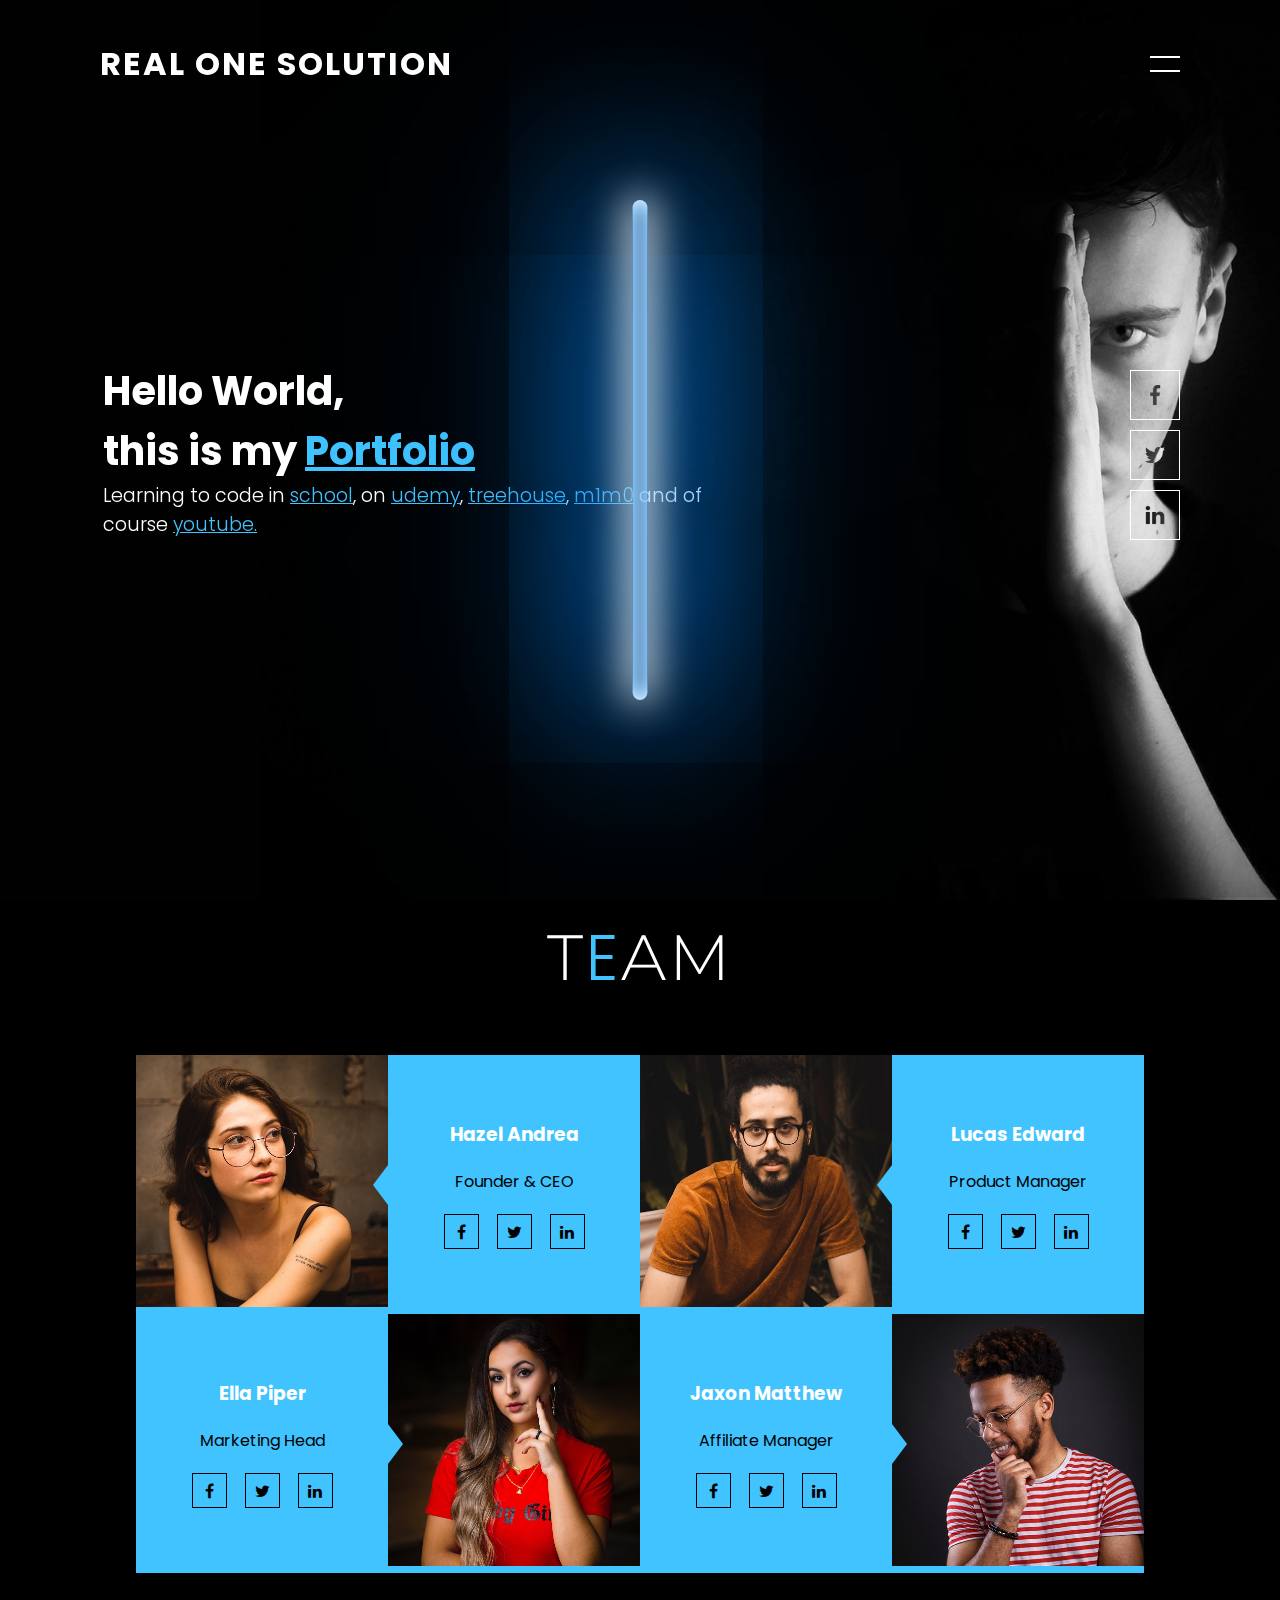
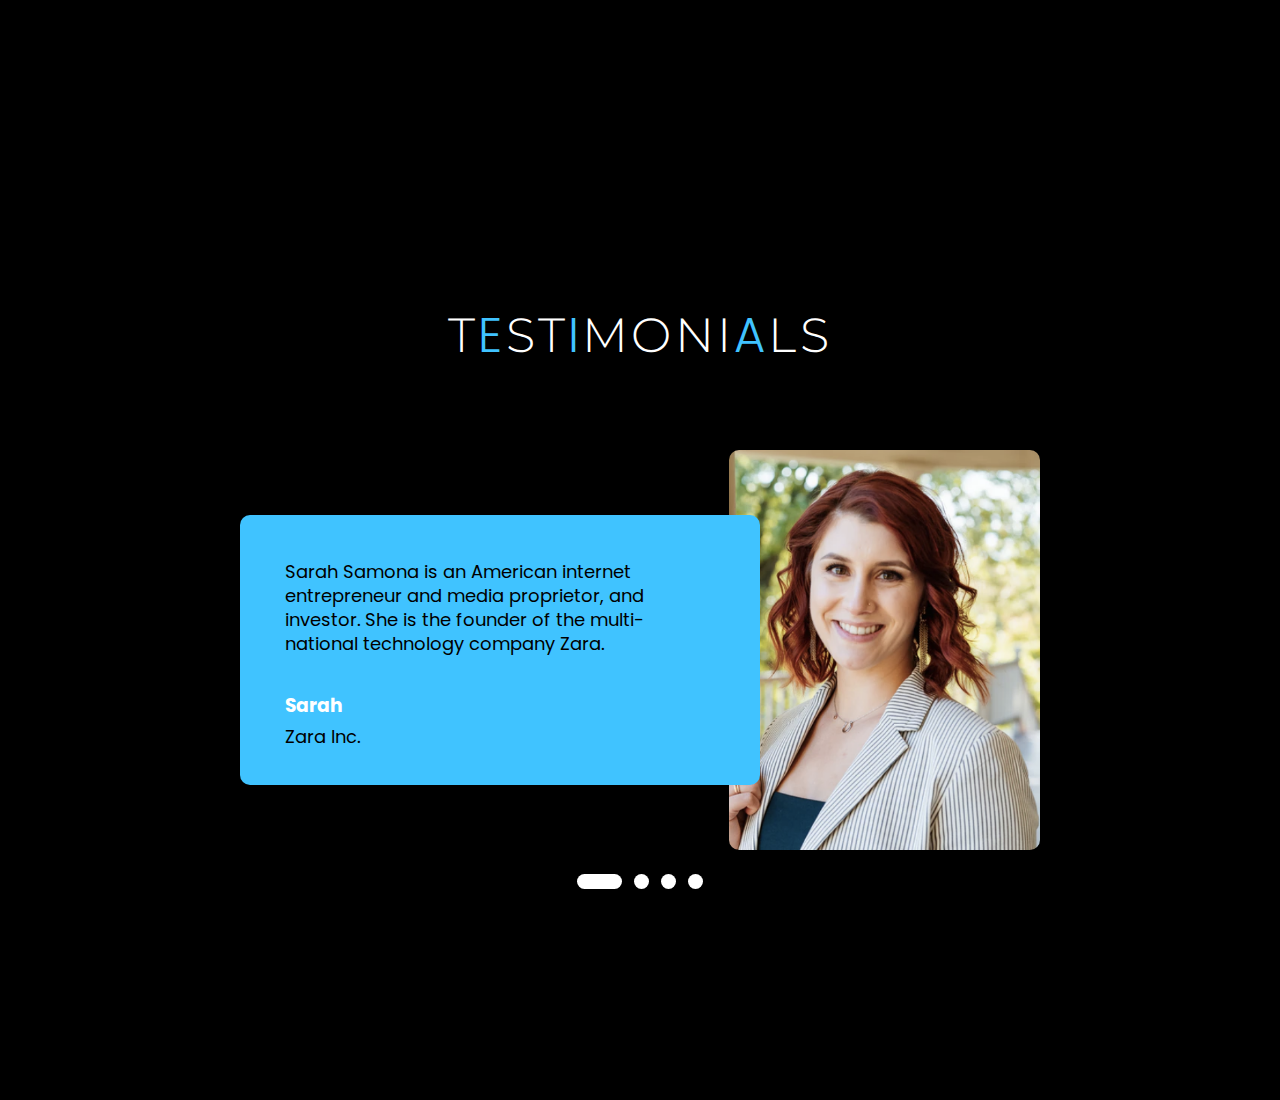
<file: index.html>
<!DOCTYPE html>
<html lang="en">
<head>
  <meta name="viewport" content="width=device-width, initial-scale=1.0">
  <meta charset="UTF-8">
  <title>Real One Solution</title>
  <link rel="stylesheet" href="style.css">
  <link rel="stylesheet" href="https://stackpath.bootstrapcdn.com/font-awesome/4.7.0/css/font-awesome.min.css">
</head>
<body>
  <!-- Header -->
  <section class="banner" id="sec">.
    <header>
      <a href="#" class="logo">Real One Solution</a>
      <div id="toggle" onclick="toggle()"></div>
    </header>
    <div class="content">
      <h2>Hello World,<br>this is my <a href="portfolio/portfolio.html" >Portfolio</a></h2>
      <p>Learning to code in 
        <a href="https://www.fullsail.edu/" target="/blank">school</a>, on 
        <a href="https://www.udemy.com/" target="/blank">udemy</a>, 
        <a href="https://teamtreehouse.com/home" target="/blank">treehouse</a>, 
        <a href="https://getmimo.com/" target="/blank">m1m0</a> and of course 
        <a href="https://www.youtube.com/" target="/blank">youtube.</a>
        
         
        
         </p>
      
      <div class="neon-light">
          
      </div>
    </div>
    <ul class="sci">
      <li><a href="#" target="/blank"><img src="facebook.png"></a></li>
      <li><a href="#" target="/blank"><img src="twitter.png"></a></li>
      <li><a href="#" target="/blank"><img src="linkedin.png"></a></li>
    </ul>
  </section>
  <div id="navigation">
    <ul>
        <li><a href="">Home</a></li>
        <li><a href="#team">Team</a></li>
        <li><a href="#testimonials">Testimonials</a></li>
        <li><a href="portfolio/portfolio.html">Portfolio</a></li>
        <li><a href="">Contact</a></li>
      </ul>
    </div>
    

  <section id="team">
    <div class="team-top">
      <h1 class="section-title">T<span>E</span>AM</h1>
    </div>
    <div class="row">
      <div class="col">
          <span></span>
        <img src="img-1.jpg"> 
      </div> 
      <div class="col">
        <h3>Hazel Andrea</h3>
        <p>Founder & CEO</p>
        <div class="social-link">
          <i class="fa fa-facebook"></i>  
          <i class="fa fa-twitter"></i>  
          <i class="fa fa-linkedin"></i>  
        </div>
      </div> 
      <div class="col">
          <span></span>
        <img src="img-2.jpg"> 
      </div> 
      <div class="col">
        <h3>Lucas Edward</h3>
        <p>Product Manager</p>
        <div class="social-link">
          <i class="fa fa-facebook"></i>  
          <i class="fa fa-twitter"></i>  
          <i class="fa fa-linkedin"></i>  
        </div>
      </div>
       
      <div class="col">
        <h3>Ella Piper</h3>
        <p>Marketing Head</p>
        <div class="social-link">
          <i class="fa fa-facebook"></i>  
          <i class="fa fa-twitter"></i>  
          <i class="fa fa-linkedin"></i>  
        </div>
      </div>
      <div class="col">
          <span class="arrow"></span>
        <img src="img-3.jpg"> 
      </div>
  
      <div class="col">
        <h3>Jaxon Matthew</h3>
        <p>Affiliate Manager</p>
        <div class="social-link">
          <i class="fa fa-facebook"></i>  
          <i class="fa fa-twitter"></i>  
          <i class="fa fa-linkedin"></i>  
        </div>
      </div> 
        <div class="col">
            <span class="arrow"></span>
        <img src="img-4.jpg"> 
      </div> 
    </div>
  </section>
  <section id="testimonials">
    <div class="testimonials-top">
      <h1 class="section-title">T<span>E</span>ST<span>I</span>MONI<span>A</span>LS</h1>
    </div>
    <div class="container">
      <div class="indicator">
          <span class="btn active"></span>
          <span class="btn"></span>
          <span class="btn"></span>
          <span class="btn"></span>
      </div>
       <div class="testimonial">
        <div class="slide-row" id="slide">
            <div class="slide-col">
            <div class="user-text">
                <p>Sarah Samona is an American internet entrepreneur and media proprietor, and investor. She is the founder of the multi-national technology company Zara.</p>
                <h3>Sarah</h3>
                <p>Zara Inc.</p>
            </div>
            <div class="user-img">
                <img src="user-1.png">
            </div>
        </div>
            <div class="slide-col">
            <div class="user-text">
                <p>Jeffrey Traimer Invantony is an American internet entrepreneur and media proprietor, and investor. He is the founder of the multi-national technology company Treymont.</p>
                <h3>Jeffrey</h3>
                <p>Treymont Inc.</p>
            </div>
            <div class="user-img">
                <img src="user-2.png">
            </div>
        </div>
            <div class="slide-col">
            <div class="user-text">
                <p>Jacob Linchon is an European entrepreneur, media consultant, and investor. He is also founder of the Hallmark Inc.</p>
                <h3>Jacob</h3>
                <p>Hallmark Inc.</p>
            </div>
            <div class="user-img">
                <img src="user-3.png">
            </div>
        </div>
            <div class="slide-col">
            <div class="user-text">
                <p>Samantha shah is a business analyst, entrepreneur and media proprietor, and investor. She also known as the best selling book author.</p>
                <h3>Samantha</h3>
                <p>Author</p>
            </div>
            <div class="user-img">
                <img src="user-4.png">
            </div>
        </div>
        </div>
        </div>
    </div>
  </section>
  <script>
    function toggle(){
        var sec = document.getElementById('sec');
        var nav = document.getElementById('navigation');
        sec.classList.toggle('active')
        nav.classList.toggle('active')
      }
    
    var btn = document.getElementsByClassName("btn");
    var slide = document.getElementById("slide");
    
    btn[0].onclick = function(){
        slide.style.transform = "translateX(0px)";
        for(i=0;i<4;i++){
            btn[i].classList.remove("active");
        }
        this.classList.add("active");
    }
    btn[1].onclick = function(){
        slide.style.transform = "translateX(-800px)";
        for(i=0;i<4;i++){
            btn[i].classList.remove("active");
        }
        this.classList.add("active");
    }
    btn[2].onclick = function(){
        slide.style.transform = "translateX(-1600px)";
        for(i=0;i<4;i++){
            btn[i].classList.remove("active");
        }
        this.classList.add("active");
    }
    btn[3].onclick = function(){
        slide.style.transform = "translateX(-2400px)";
        for(i=0;i<4;i++){
            btn[i].classList.remove("active");
        }
        this.classList.add("active");
    }
    
    
</script>
</body>
</html>
</file>
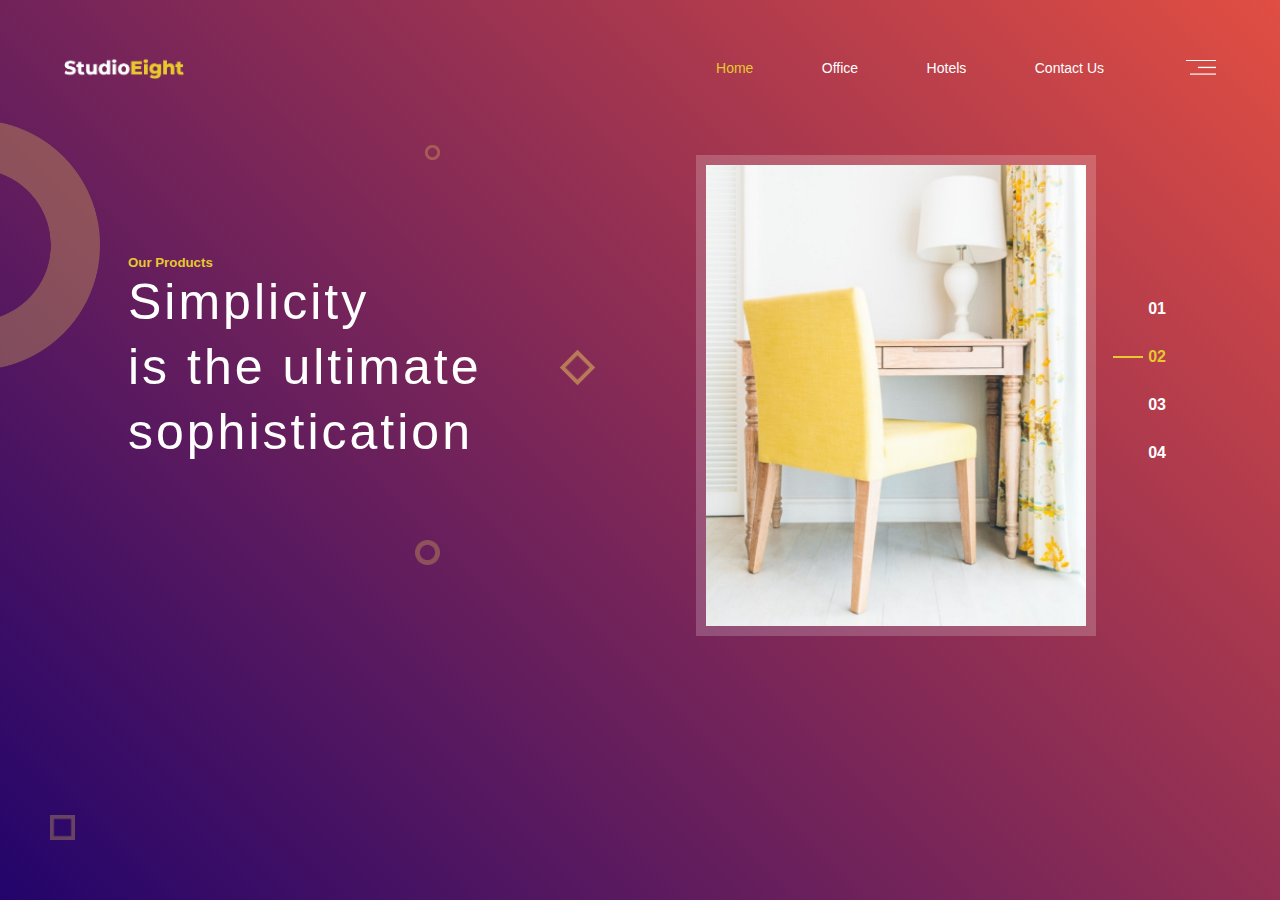
<file: gallery/template/index.html>
<html>
<head>
    <meta name="viewport" content="width=device-width, initial-scale=1.0">
    <title>Website With Gallery - Easy Tutorials</title>
    <link rel="stylesheet" href="style.css">
</head>
<body>

<div class="container">
    <div class="navbar">
        <img src="images/logo.png" class="logo">
        <nav>
            <ul>
                <li><a href="" class="active-menu">Home</a></li>
                <li><a href="">Office</a></li>
                <li><a href="">Hotels</a></li>
                <li><a href="">Contact Us</a></li>
            </ul>
        </nav>
        <img src="images/menu.png" class="menu-icon">
    </div>
    
    <div class="row">
        <div class="col">
            <div class="text-box">
                <h5>Our Products</h5>
                <h1><b>Simplicity</b><br>is the <b>ultimate</b> sophistication</h1>
            </div>
            
            <img src="images/circle.png" class="small-icon1">
            <img src="images/circle.png" class="small-icon2">
            <img src="images/square.png" class="small-icon3">
            
        </div>
        <div class="col">
            <div class="gallery-box">
                <img src="images/pic2.jpg" id="gallery">
                
                <ul>
                    <li class="btn">01</li>
                    <li class="btn active">02</li>
                    <li class="btn">03</li>
                    <li class="btn">04</li>
                </ul>
                
            </div>
        </div>
    </div>
    <img src="images/circle.png" class="small-icon4">
    <img src="images/square.png" class="small-icon5">

</div>

<script>
    var btn = document.getElementsByClassName("btn");
    var gallery = document.getElementById("gallery");
    
    var images = new Array(
        "images/pic1.jpg",
        "images/pic2.jpg",
        "images/pic3.jpg",
        "images/pic4.jpg"
    );
    
    
    
for(let i=0; i<btn.length; i++){
    btn[i].onclick = function()
    {
        gallery.src = images[i];
        let current = document.getElementsByClassName("active");
        current[0].className = current[0].className.replace("active", "");
        this.className += " active";
    };
}
    
</script>





</body>
</html>
</file>
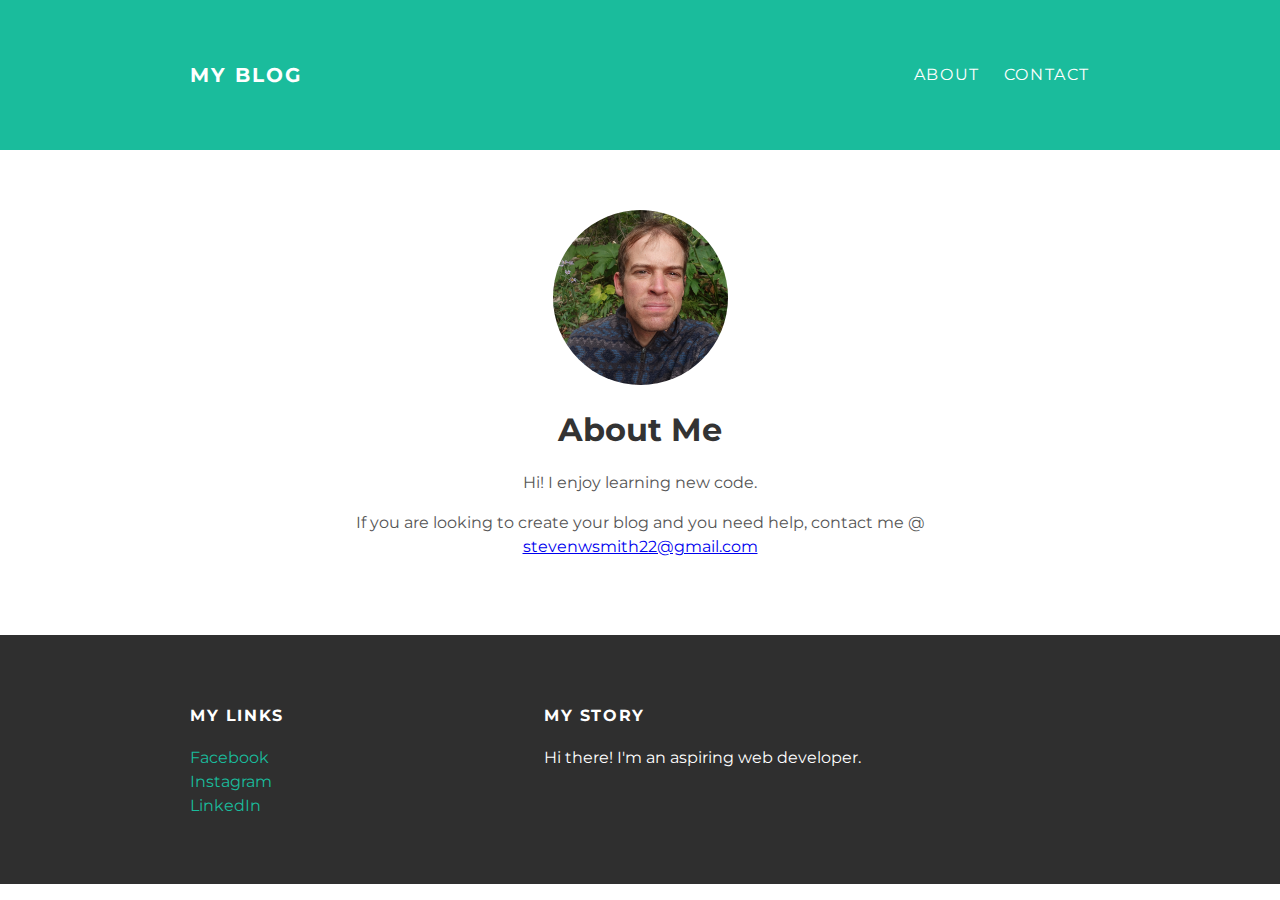
<file: about.html>
<!DOCTYPE html>
<html lang="en" dir="ltr">
  <head>
    <meta charset="utf-8">
    <title>My Blog</title>
    <link rel="stylesheet" type="text/css" href="styles.css">
  </head>
  <body>
  <div id="header"><div class="container">
      <a id="header-title" href="blog.html">My Blog</a>
      <ul id="header-nav">
        <li><a href="about.html">About</a></li>
        <li><a href="mailto:stevenwsmith22@gmail.com">Contact</a></li>
      </ul>
  </div></div>
<div id="content"><div class="container">
    <div class="about">
      <div class="about-author">
        <img src="slack.jpg" alt="steven">

      </div>

      <h1 class="about-title">About Me</h1>
      <div class="about-content">
        <p>Hi!  I enjoy learning new code.</p>
        <p>If you are looking to create your blog and you need help, contact me @ <a href="mailto:stevenwsmith22@gmail.com">stevenwsmith22@gmail.com</a></p>
      </div>
    </div>
</div></div>
<div id="footer"><div class="container">
    <div class="column">
      <h4>My Links</h4>
      <p>
        <a href="https://www.facebook.com/stevenwsmith622/">Facebook</a>
        <br>
        <a href="https://www.instagram.com/myporcupinebroke/">Instagram</a>
        <br>
        <a href="https://www.linkedin.com/in/steven-smith-8a7039b5/">LinkedIn</a>
      </p>
    </div>
    <div class="column">
      <h4>My Story</h4>
      <p>Hi there!  I'm an aspiring web developer.</p>
    </div>
</div></div>
  </body>
</html>
</file>
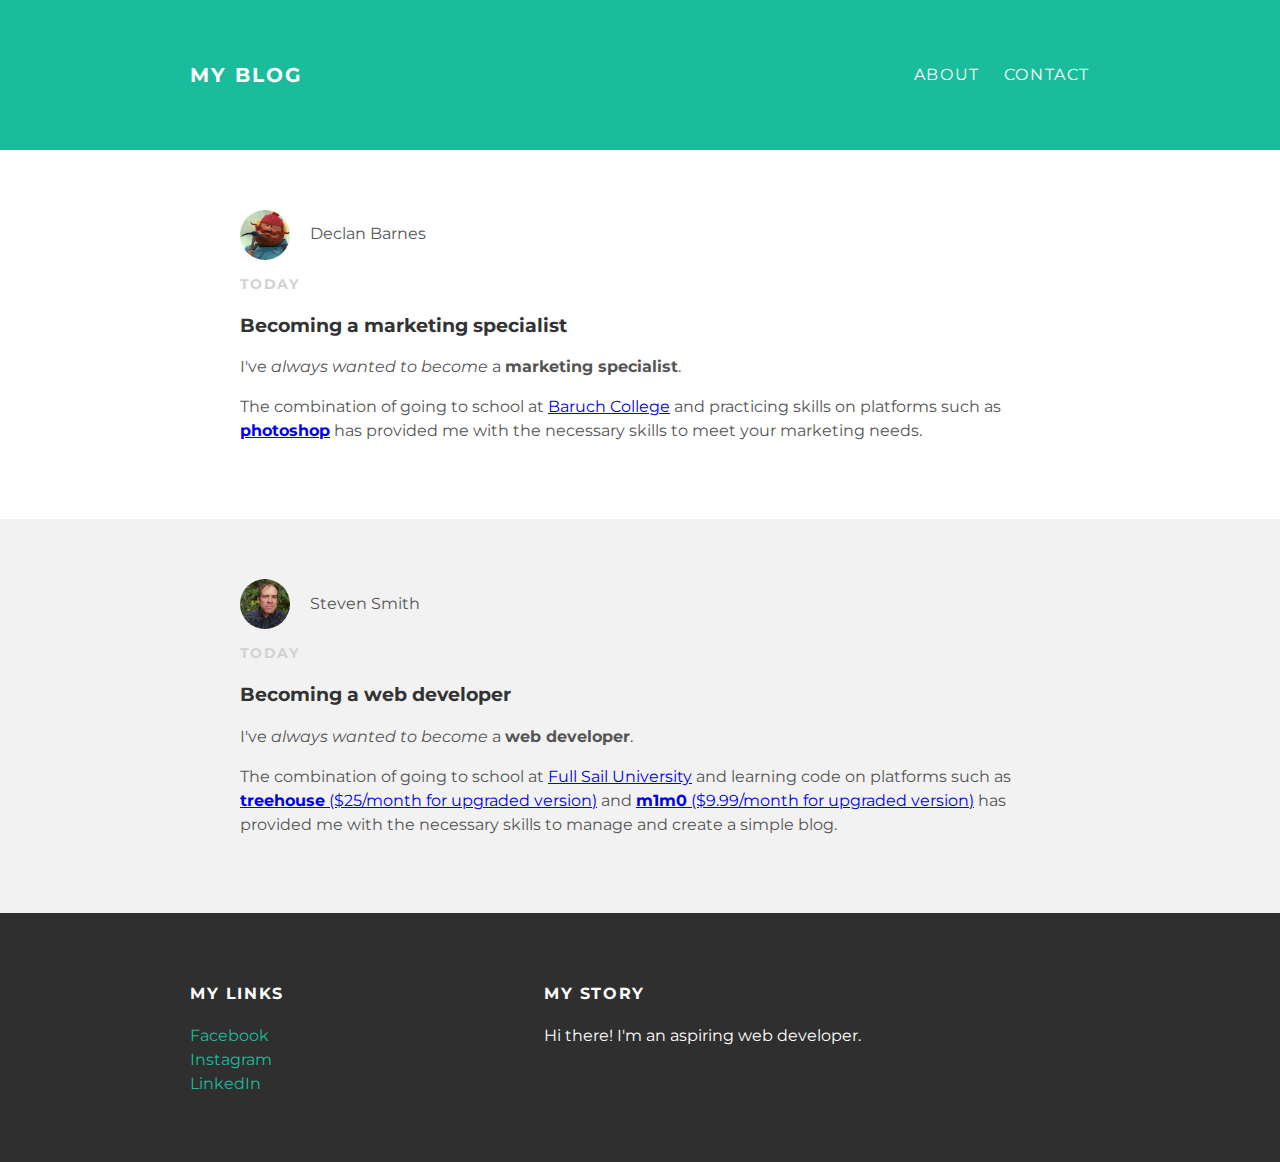
<file: blog.html>
<!DOCTYPE html>
<html lang="en" dir="ltr">
  <head>
    <meta charset="utf-8">
    <title>My Blog</title>
    <link rel="stylesheet" type="text/css" href="styles.css">
  </head>
  <body>
<div id="header"><div class="container">
    <a id="header-title" href="blog.html">My Blog</a>
    <ul id="header-nav">
      <li><a href="about.html">About</a></li>
      <li><a href="mailto:stevenwsmith22@gmail.com">Contact</a></li>
    </ul>
</div></div>
<div id="content">
  <div class="post-container">
      <div class="post">
        <div class="post-author">
          <img src="declan.jpeg" alt="declan">
          <span>Declan Barnes</span>
        </div>
        <p class="post-date">Today</p>
        <h3 class="post-title">Becoming a marketing specialist</h3>
        <div class="post-content">
          <p>I've <em>always wanted to become</em> a <strong>marketing specialist</strong>.</p>
          <p>The combination of going to school at <a href="https://www.baruch.cuny.edu/">
            Baruch College</a>
            and practicing skills on platforms such as
            <a href="https://www.adobe.com/products/photoshop.html?sdid=KKQIN&mv=search&kw=photoshop&ef_id=CjwKCAiA4rGCBhAQEiwAelVti4h1f_f5voa-jCZvrJhLd8h8R757IBdPneES_SREQDs44wVZ8LwFuhoCkSYQAvD_BwE:G:s&s_kwcid=AL!3085!3!442365416141!e!!g!!photoshop&gclid=CjwKCAiA4rGCBhAQEiwAelVti4h1f_f5voa-jCZvrJhLd8h8R757IBdPneES_SREQDs44wVZ8LwFuhoCkSYQAvD_BwE">
              <strong>photoshop</strong></a>
            has provided me with the necessary skills to meet your marketing needs.</p>
        </div>
      </div>
  </div>
  <div class="post-container">
    <div class="post">
      <div class="post-author">
        <img src="slack.jpg" alt="steven">
        <span>Steven Smith</span>
      </div>
      <p class="post-date">Today</p>
      <h3 class="post-title">Becoming a web developer</h3>
      <div class="post-content">
        <p>I've <em>always wanted to become</em> a <strong>web developer</strong>.</p>
        <p>The combination of going to school at <a href="https://hello.fullsail.edu/brand_1d?mncid=12443&mnckeyword=Full%20Sail%20University&affiliatecode=283464102235_kwd-294810618226&step=input&gclid=CjwKCAiA4rGCBhAQEiwAelVti--JWOSpuqM4Hqr4vwxafGMLZpq1WVs1jShhG6r3w1FvB0nVrDfiMhoCuUUQAvD_BwE">
          Full Sail University</a>
          and learning code on platforms such as
          <a href="https://teamtreehouse.com/"><strong>treehouse</strong> ($25/month for upgraded version)</a>
          and <a href="https://getmimo.com"><strong>m1m0</strong> ($9.99/month for upgraded version)</a>
          has provided me with the necessary skills to manage and create a simple blog.</p>
      </div>
    </div>
</div>
</div>
<div id="footer"><div class="container">
    <div class="column">
      <h4>My Links</h4>
      <p>
        <a href="https://www.facebook.com/stevenwsmith622/">Facebook</a>
        <br>
        <a href="https://www.instagram.com/myporcupinebroke/">Instagram</a>
        <br>
        <a href="https://www.linkedin.com/in/steven-smith-8a7039b5/">LinkedIn</a>
      </p>
    </div>
    <div class="column">
      <h4>My Story</h4>
      <p>Hi there!  I'm an aspiring web developer.</p>
    </div>
</div></div>
  </body>
</html>
</file>
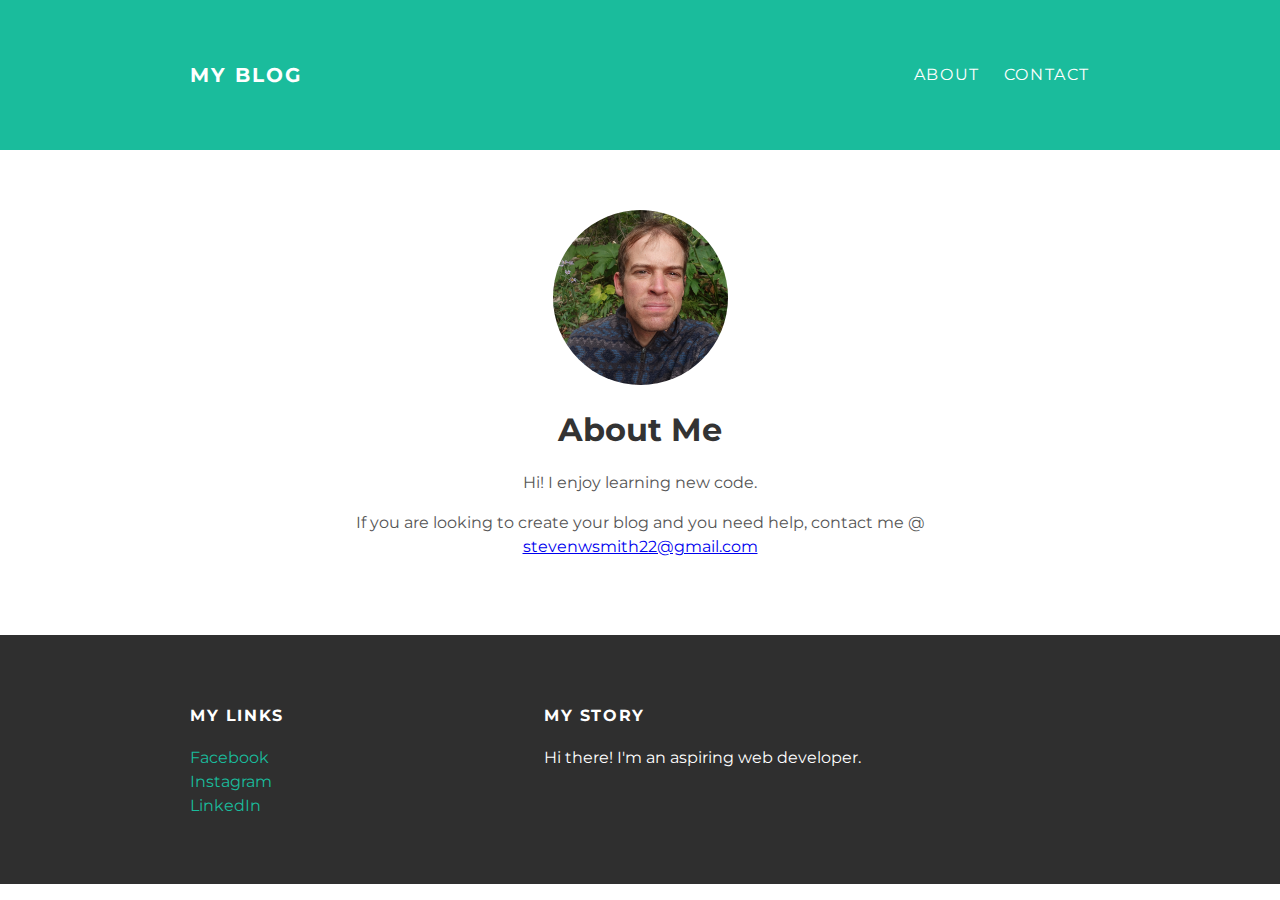
<file: blog/about.html>
<!DOCTYPE html>
<html lang="en" dir="ltr">
  <head>
    <meta charset="utf-8">
    <title>My Blog</title>
    <link rel="stylesheet" type="text/css" href="style.css">
  </head>
  <body>
  <div id="header"><div class="container">
      <a id="header-title" href="blog.html">My Blog</a>
      <ul id="header-nav">
        <li><a href="about.html">About</a></li>
        <li><a href="mailto:stevenwsmith22@gmail.com">Contact</a></li>
      </ul>
  </div></div>
<div id="content"><div class="container">
    <div class="about">
      <div class="about-author">
        <img src="img/steven.jpg" alt="steven">

      </div>

      <h1 class="about-title">About Me</h1>
      <div class="about-content">
        <p>Hi!  I enjoy learning new code.</p>
        <p>If you are looking to create your blog and you need help, contact me @ <a href="mailto:stevenwsmith22@gmail.com">stevenwsmith22@gmail.com</a></p>
      </div>
    </div>
</div></div>
<div id="footer"><div class="container">
    <div class="column">
      <h4>My Links</h4>
      <p>
        <a href="https://www.facebook.com/stevenwsmith622/">Facebook</a>
        <br>
        <a href="https://www.instagram.com/myporcupinebroke/">Instagram</a>
        <br>
        <a href="https://www.linkedin.com/in/steven-smith-8a7039b5/">LinkedIn</a>
      </p>
    </div>
    <div class="column">
      <h4>My Story</h4>
      <p>Hi there!  I'm an aspiring web developer.</p>
    </div>
</div></div>
  </body>
</html>
</file>
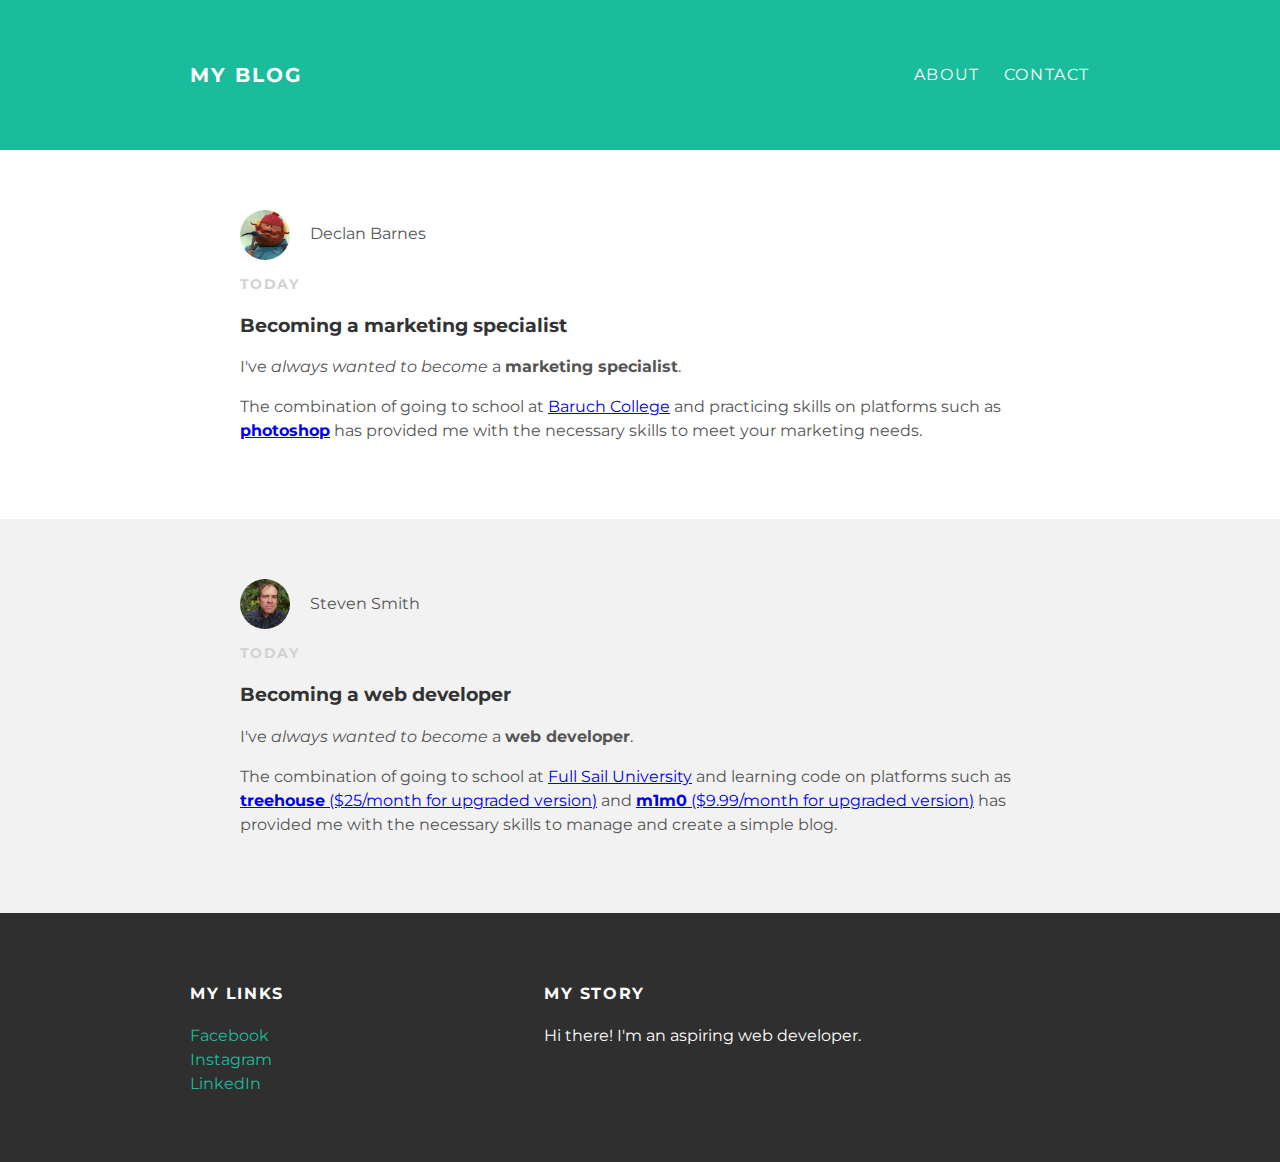
<file: blog/blog.html>
<!DOCTYPE html>
<html lang="en" dir="ltr">
  <head>
    <meta charset="utf-8">
    <title>My Blog</title>
    <link rel="stylesheet" type="text/css" href="style.css">
  </head>
  <body>
<div id="header"><div class="container">
    <a id="header-title" href="blog.html">My Blog</a>
    <ul id="header-nav">
      <li><a href="about.html">About</a></li>
      <li><a href="mailto:stevenwsmith22@gmail.com">Contact</a></li>
    </ul>
</div></div>
<div id="content">
  <div class="post-container">
      <div class="post">
        <div class="post-author">
          <img src="img/declan.jpeg" alt="declan">
          <span>Declan Barnes</span>
        </div>
        <p class="post-date">Today</p>
        <h3 class="post-title">Becoming a marketing specialist</h3>
        <div class="post-content">
          <p>I've <em>always wanted to become</em> a <strong>marketing specialist</strong>.</p>
          <p>The combination of going to school at <a href="https://www.baruch.cuny.edu/">
            Baruch College</a>
            and practicing skills on platforms such as
            <a href="https://www.adobe.com/products/photoshop.html?sdid=KKQIN&mv=search&kw=photoshop&ef_id=CjwKCAiA4rGCBhAQEiwAelVti4h1f_f5voa-jCZvrJhLd8h8R757IBdPneES_SREQDs44wVZ8LwFuhoCkSYQAvD_BwE:G:s&s_kwcid=AL!3085!3!442365416141!e!!g!!photoshop&gclid=CjwKCAiA4rGCBhAQEiwAelVti4h1f_f5voa-jCZvrJhLd8h8R757IBdPneES_SREQDs44wVZ8LwFuhoCkSYQAvD_BwE">
              <strong>photoshop</strong></a>
            has provided me with the necessary skills to meet your marketing needs.</p>
        </div>
      </div>
  </div>
  <div class="post-container">
    <div class="post">
      <div class="post-author">
        <img src="img/steven.jpg" alt="steven">
        <span>Steven Smith</span>
      </div>
      <p class="post-date">Today</p>
      <h3 class="post-title">Becoming a web developer</h3>
      <div class="post-content">
        <p>I've <em>always wanted to become</em> a <strong>web developer</strong>.</p>
        <p>The combination of going to school at <a href="https://hello.fullsail.edu/brand_1d?mncid=12443&mnckeyword=Full%20Sail%20University&affiliatecode=283464102235_kwd-294810618226&step=input&gclid=CjwKCAiA4rGCBhAQEiwAelVti--JWOSpuqM4Hqr4vwxafGMLZpq1WVs1jShhG6r3w1FvB0nVrDfiMhoCuUUQAvD_BwE">
          Full Sail University</a>
          and learning code on platforms such as
          <a href="https://teamtreehouse.com/"><strong>treehouse</strong> ($25/month for upgraded version)</a>
          and <a href="https://getmimo.com"><strong>m1m0</strong> ($9.99/month for upgraded version)</a>
          has provided me with the necessary skills to manage and create a simple blog.</p>
      </div>
    </div>
</div>
</div>
<div id="footer"><div class="container">
    <div class="column">
      <h4>My Links</h4>
      <p>
        <a href="https://www.facebook.com/stevenwsmith622/">Facebook</a>
        <br>
        <a href="https://www.instagram.com/myporcupinebroke/">Instagram</a>
        <br>
        <a href="https://www.linkedin.com/in/steven-smith-8a7039b5/">LinkedIn</a>
      </p>
    </div>
    <div class="column">
      <h4>My Story</h4>
      <p>Hi there!  I'm an aspiring web developer.</p>
    </div>
</div></div>
  </body>
</html>
</file>
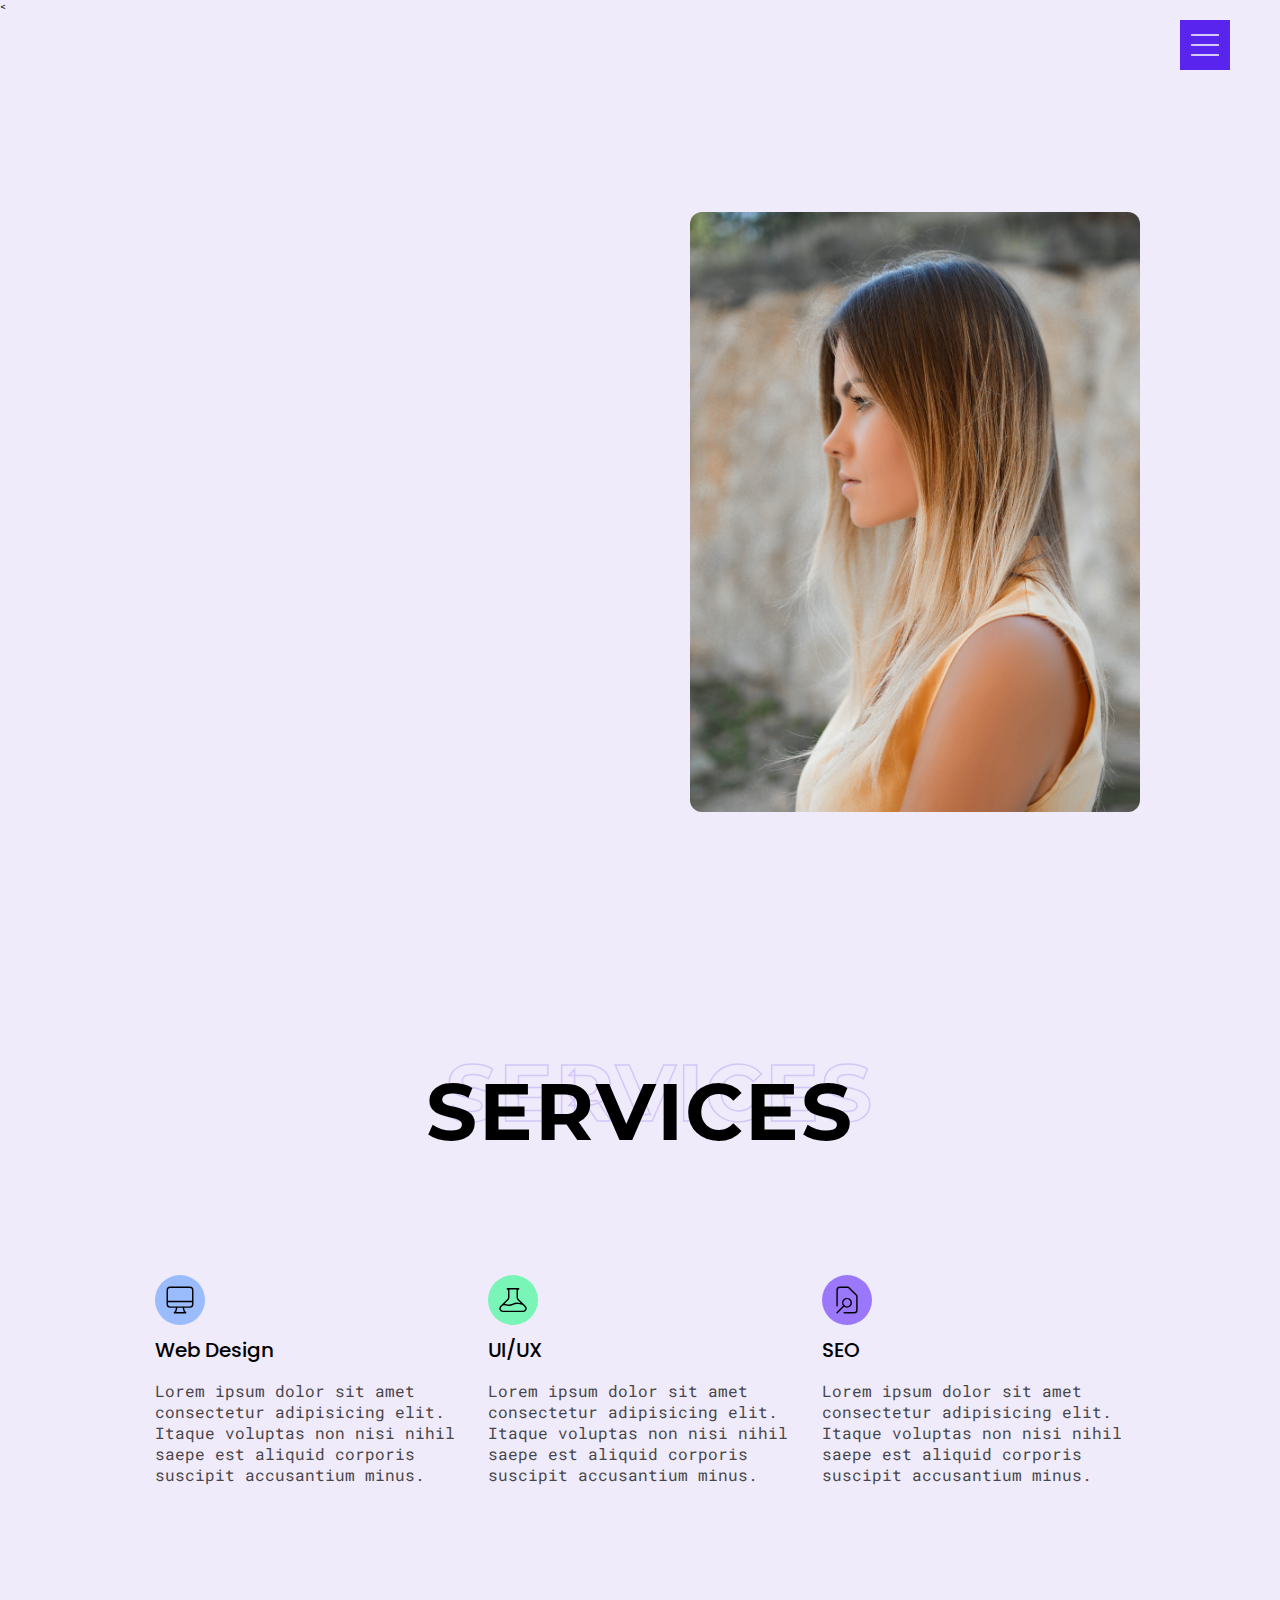
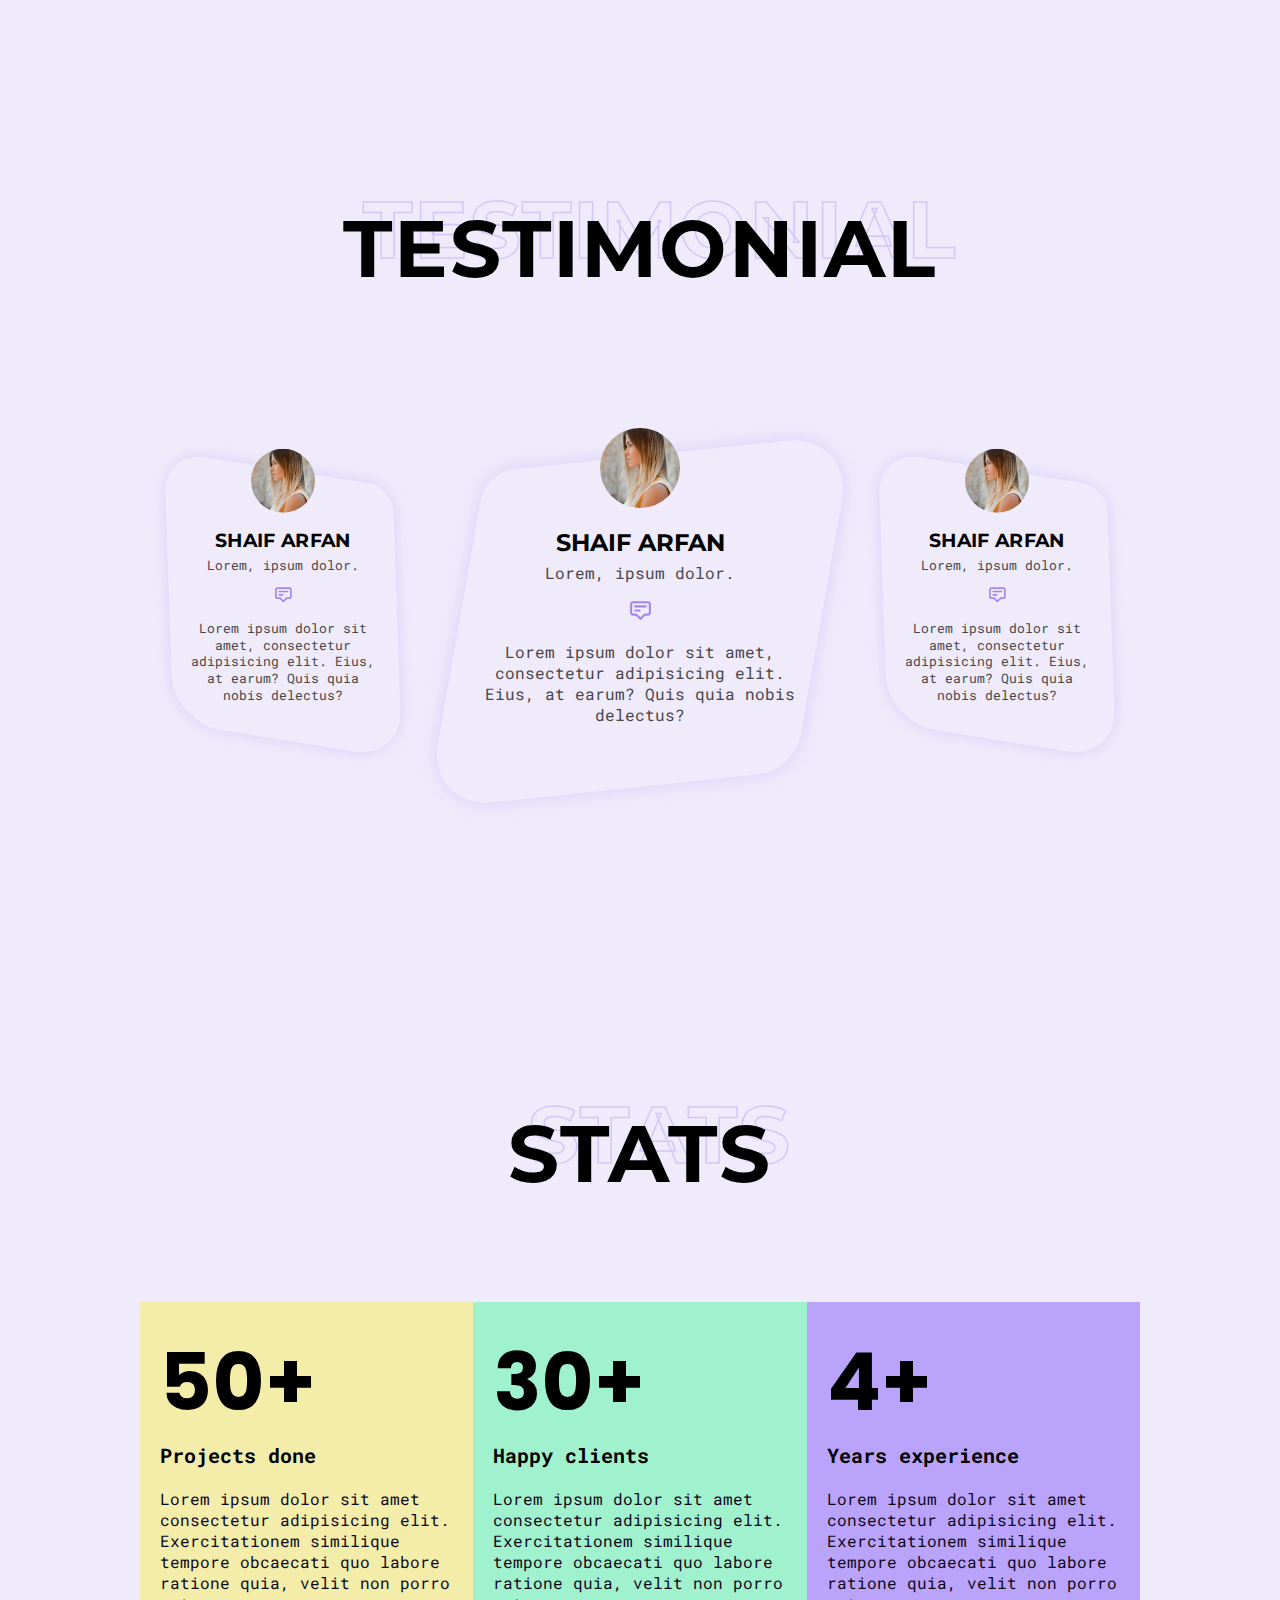
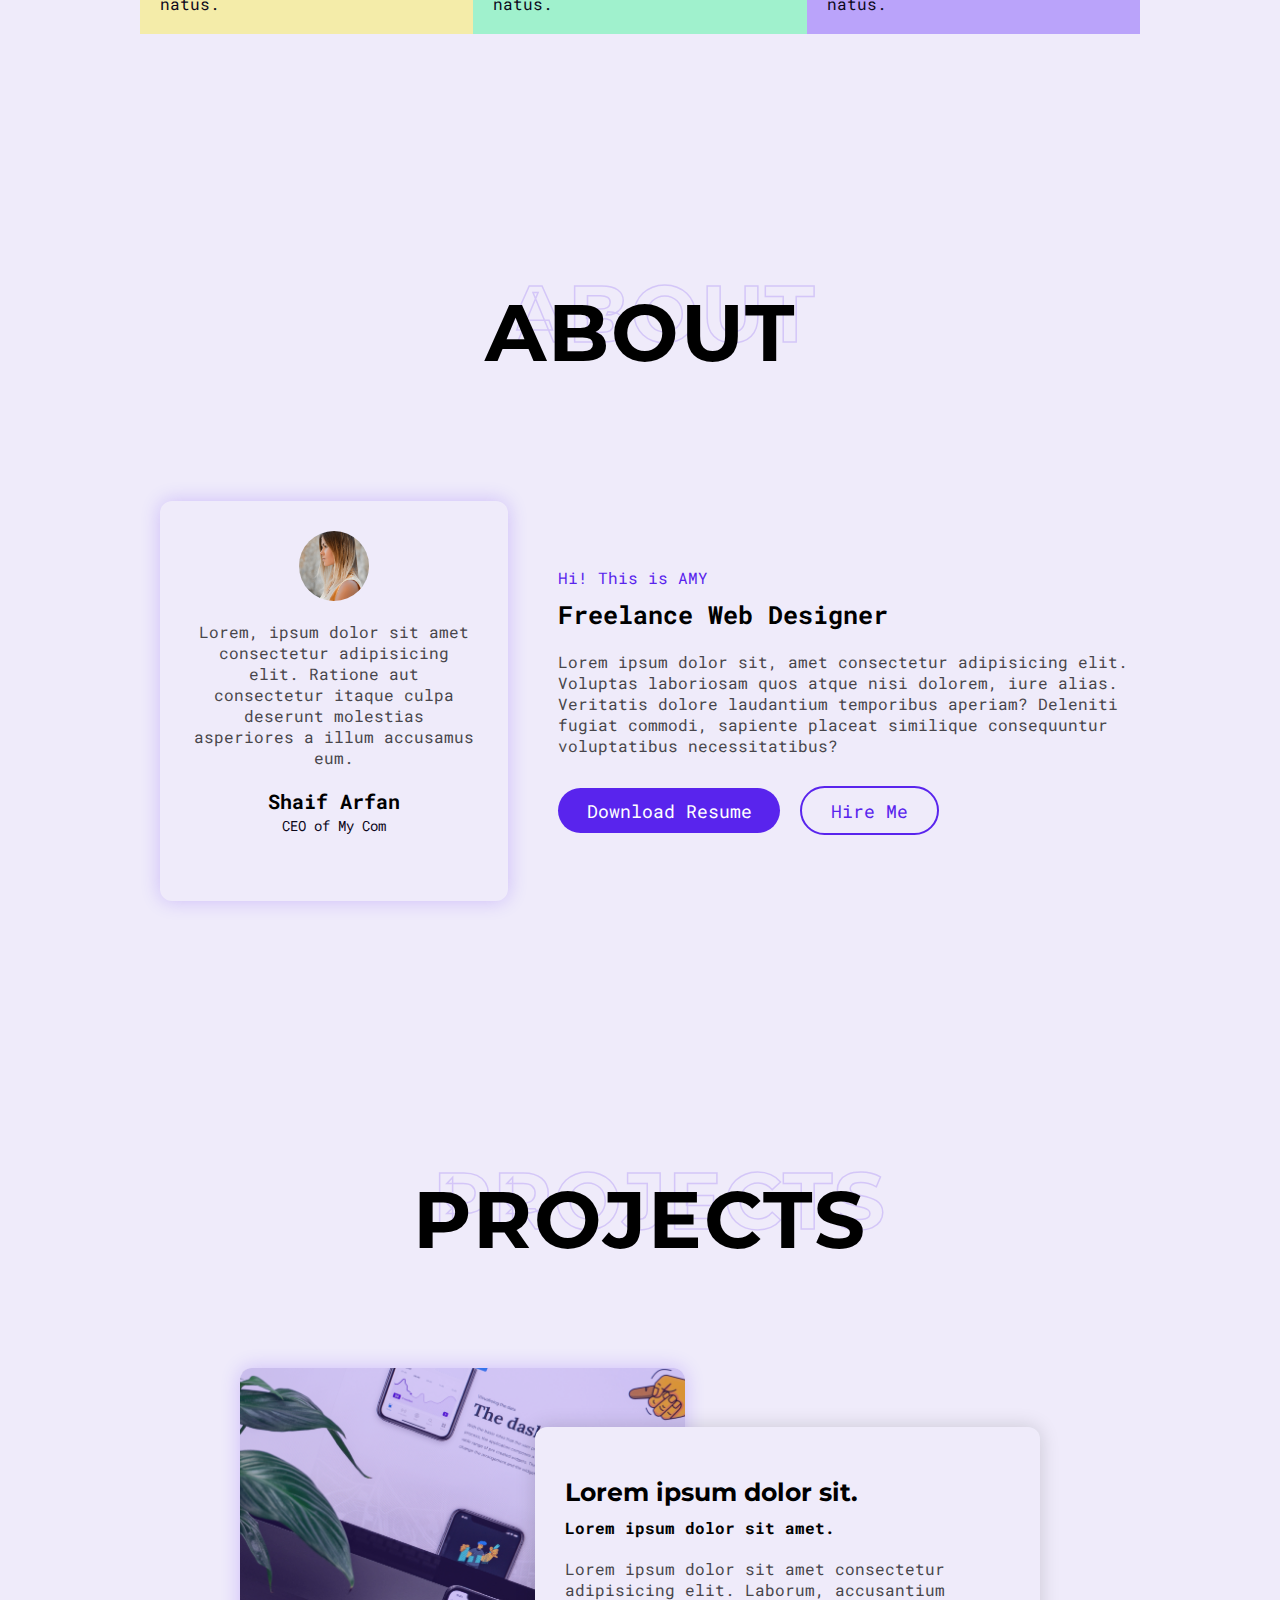
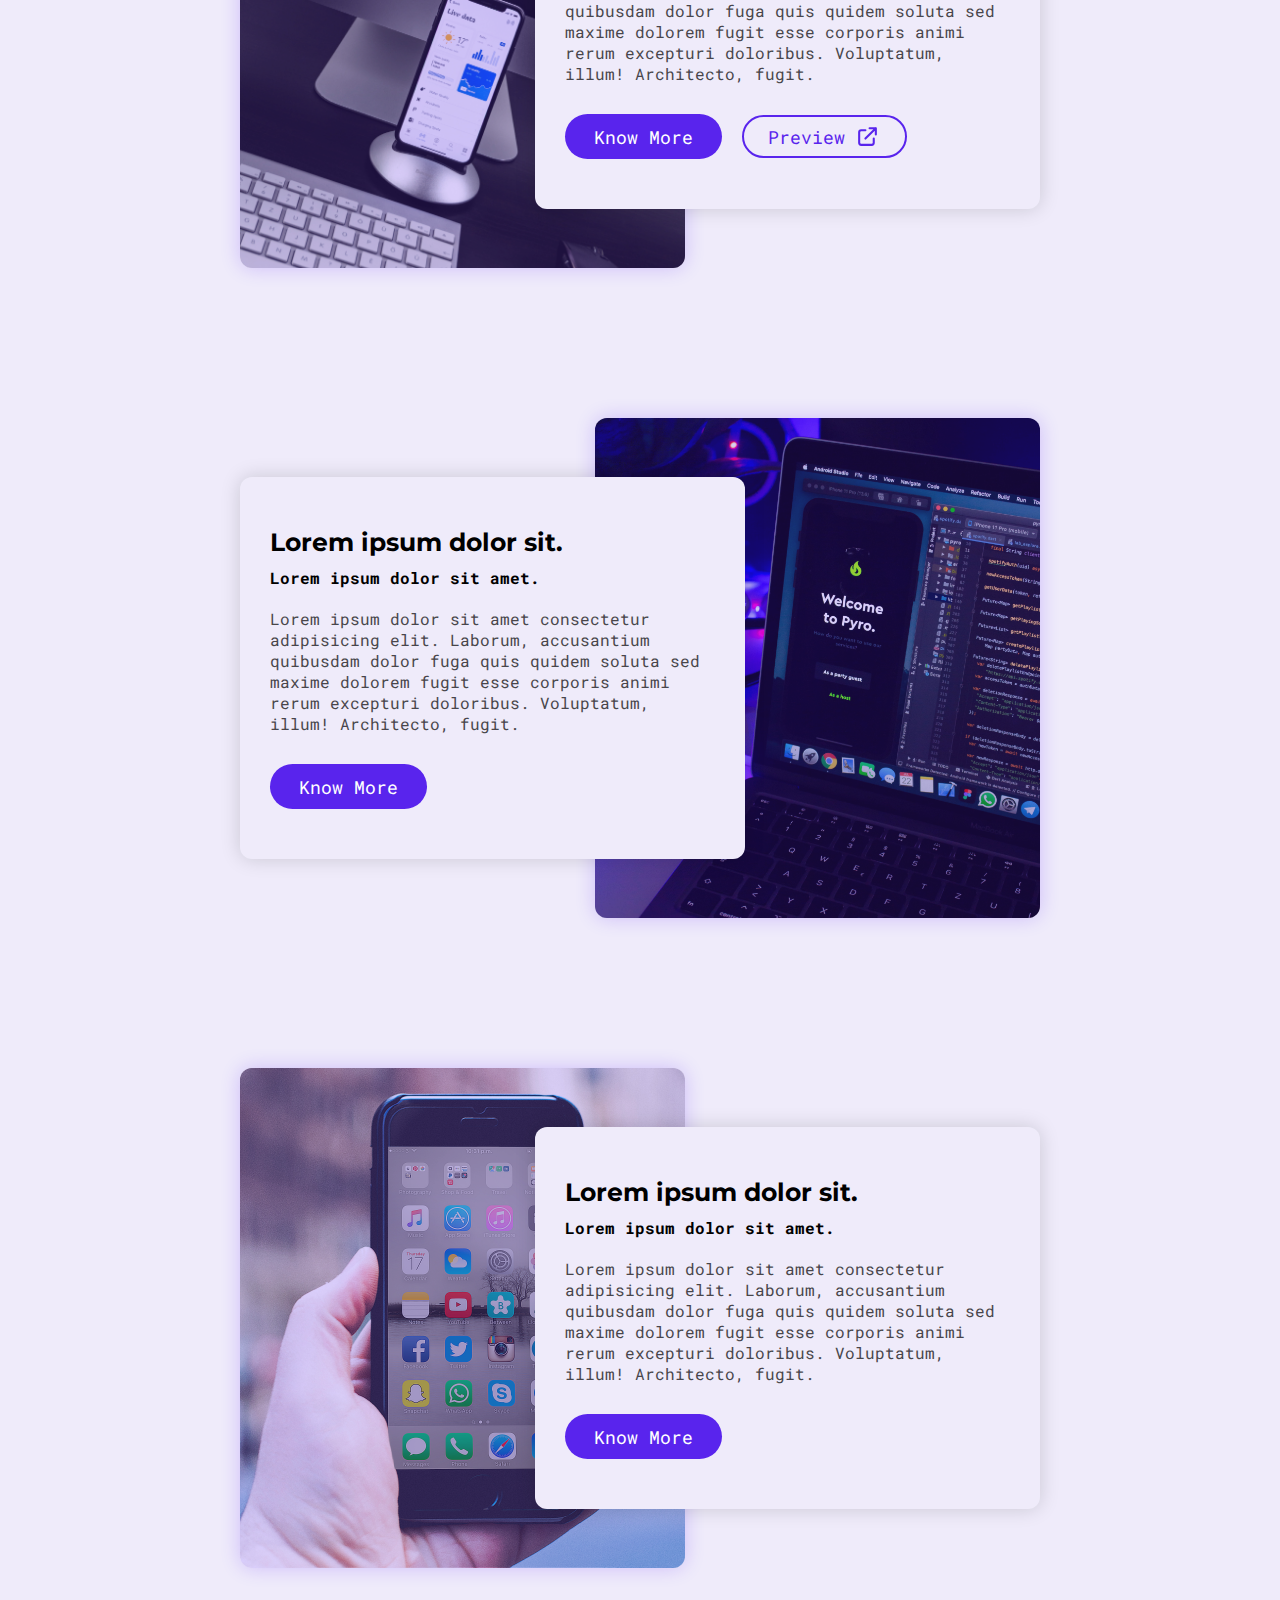
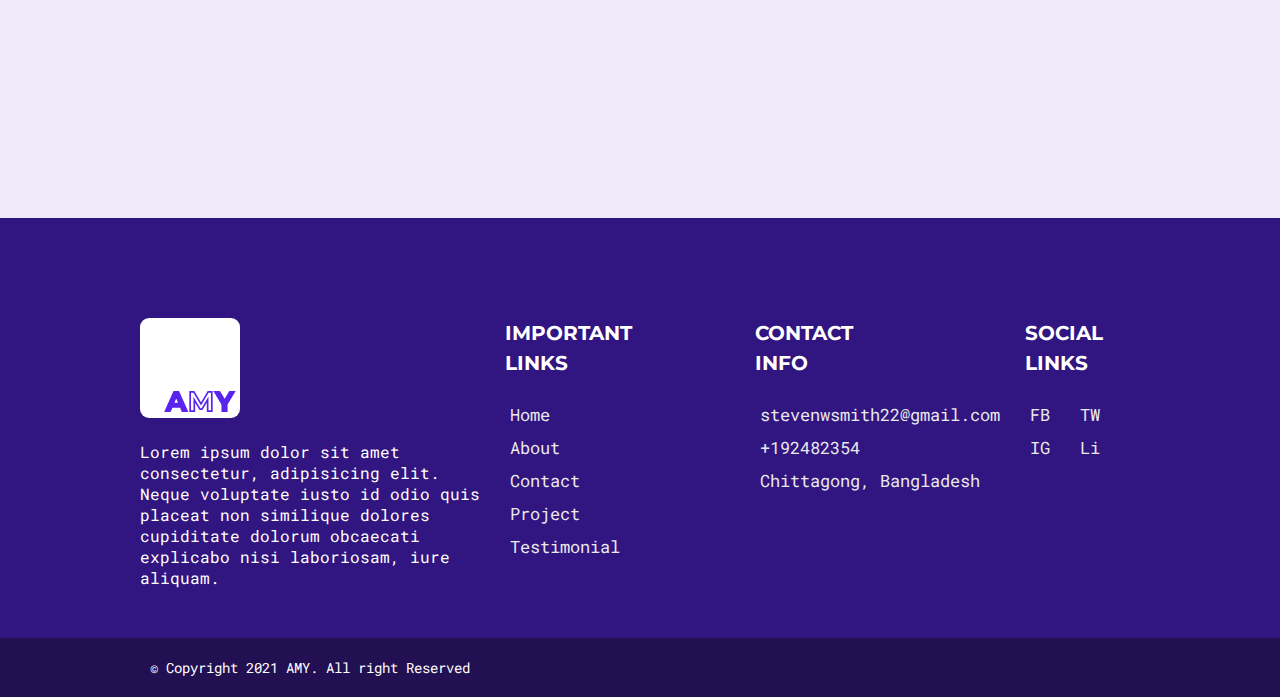
<file: hero/hero2.html>
<!DOCTYPE html>
<html lang="en">

<head>
  <meta charset="UTF-8">
  <<meta http-equiv="X-UA-Compatible" content="IE=edge">
  <meta name="viewport" content="width=device-width, initial-scale=1.0">
  <title>AMY - Portfolio</title>
  <link rel="shortcut icon" href="./image/favicon.ico" type="image/x-icon">
  <link rel="stylesheet" href="style.css">
</head>

<body>
  <!-- Scroll Top Button -->
  <div class="scroll-top">
    <svg xmlns="http://www.w3.org/2000/svg" fill="none" viewBox="0 0 24 24" stroke="currentColor">
      <path stroke-linecap="round" stroke-linejoin="round" stroke-width="2" d="M8 7l4-4m0 0l4 4m-4-4v18" />
    </svg>
  </div>
  <!-- Navigation -->
  <section id="navigation">
    <div class="nav-icon">
      <svg xmlns="http://www.w3.org/2000/svg" fill="none" viewBox="0 0 24 24" stroke="currentColor">
        <path stroke-linecap="round" stroke-linejoin="round" stroke-width="1" d="M4 6h16M4 12h16M4 18h16" />
      </svg>
    </div>
  </section>
  <div class="nav-content">
    <div class="close-btn">
      <svg xmlns="http://www.w3.org/2000/svg" fill="none" viewBox="0 0 24 24" stroke="currentColor">
        <path stroke-linecap="round" stroke-linejoin="round" stroke-width="2" d="M6 18L18 6M6 6l12 12" />
      </svg>
    </div>
    <div class="wrapper">
      <h2 class="section-heading">Menu</h2>
      <nav>
        <ul>
          <li><a data-text="Home" href="./hero2.html#hero">Home</a></li>
          <li><a data-text="About" href="./hero2.html#about">About</a></li>
          <li><a data-text="Projects" href="./hero2.html#projects">Projects</a></li>
          <li><a data-text="Testimonial" href="./hero2.html#testimonial">Testimonial</a></li>
          <li><a data-text="Contact" href="./contact.html">Contact</a></li>
        </ul>
      </nav>
    </div>
  </div>

  <!-- Hero section -->
  <section id="hero">
    <div class="container">
      <div class="left">
        <p class="subheading">I'm AMY</p>
        <h2 class="heading">
          <div class="wrapper"><span>Pixels</span></div>
          <div class="wrapper"><span>with</span></div>
          <div class="wrapper"><span>purpose</span></div>
        </h2>
        <p class="desc">Lorem ipsum dolor sit amet consectetur, adipisicing elit. Provident, corrupti?</p>
        <div class="buttons">
          <a href="#projects" class="primary-btn">See My Works</a>
          <a href="#">
            <svg xmlns="http://www.w3.org/2000/svg" fill="none" viewBox="0 0 24 24" stroke="currentColor">
              <path stroke-linecap="round" stroke-linejoin="round" stroke-width="1"
                d="M14.752 11.168l-3.197-2.132A1 1 0 0010 9.87v4.263a1 1 0 001.555.832l3.197-2.132a1 1 0 000-1.664z" />
              <path stroke-linecap="round" stroke-linejoin="round" stroke-width="1"
                d="M21 12a9 9 0 11-18 0 9 9 0 0118 0z" />
            </svg>
          </a>
        </div>
      </div>
      <div class="right">
        <img src="./image/profile.jpeg" alt="">
      </div>
    </div>
  </section>

  <!-- services Section -->
  <section id="services">
    <div class="container">
      <h2 class="section-heading" data-outline="Services">Services</h2>
      <div class="all-items">
        <div class="item">
          <div class="icon">
            <svg xmlns="http://www.w3.org/2000/svg" fill="none" viewBox="0 0 24 24" stroke="currentColor">
              <path stroke-linecap="round" stroke-linejoin="round" stroke-width="1"
                d="M9.75 17L9 20l-1 1h8l-1-1-.75-3M3 13h18M5 17h14a2 2 0 002-2V5a2 2 0 00-2-2H5a2 2 0 00-2 2v10a2 2 0 002 2z" />
            </svg>
          </div>
          <h3 class="item-heading">Web Design</h3>
          <p class="item-desc">Lorem ipsum dolor sit amet consectetur adipisicing elit. Itaque voluptas non nisi nihil
            saepe est aliquid corporis suscipit accusantium minus.</p>
        </div>
        <div class="item">
          <div class="icon">
            <svg xmlns="http://www.w3.org/2000/svg" fill="none" viewBox="0 0 24 24" stroke="currentColor">
              <path stroke-linecap="round" stroke-linejoin="round" stroke-width="1"
                d="M19.428 15.428a2 2 0 00-1.022-.547l-2.387-.477a6 6 0 00-3.86.517l-.318.158a6 6 0 01-3.86.517L6.05 15.21a2 2 0 00-1.806.547M8 4h8l-1 1v5.172a2 2 0 00.586 1.414l5 5c1.26 1.26.367 3.414-1.415 3.414H4.828c-1.782 0-2.674-2.154-1.414-3.414l5-5A2 2 0 009 10.172V5L8 4z" />
            </svg>
          </div>
          <h3 class="item-heading">UI/UX</h3>
          <p class="item-desc">Lorem ipsum dolor sit amet consectetur adipisicing elit. Itaque voluptas non nisi nihil
            saepe est aliquid corporis suscipit accusantium minus.</p>
        </div>
        <div class="item">
          <div class="icon">
            <svg xmlns="http://www.w3.org/2000/svg" fill="none" viewBox="0 0 24 24" stroke="currentColor">
              <path stroke-linecap="round" stroke-linejoin="round" stroke-width="1"
                d="M10 21h7a2 2 0 002-2V9.414a1 1 0 00-.293-.707l-5.414-5.414A1 1 0 0012.586 3H7a2 2 0 00-2 2v11m0 5l4.879-4.879m0 0a3 3 0 104.243-4.242 3 3 0 00-4.243 4.242z" />
            </svg>
          </div>
          <h3 class="item-heading">SEO</h3>
          <p class="item-desc">Lorem ipsum dolor sit amet consectetur adipisicing elit. Itaque voluptas non nisi nihil
            saepe est aliquid corporis suscipit accusantium minus.</p>
        </div>
      </div>
    </div>
  </section>

  <!-- Testimonial Section -->
  <section id="testimonial">
    <div class="container">
      <h1 class="section-heading" data-outline="Testimonial">Testimonial</h1>
      <div class="all-items">
        <div class="item">
          <div class="img">
            <img src="./image/profile.jpeg" alt="">
          </div>
          <h3 class="testimonial-heading">Shaif Arfan</h3>
          <p class="testimonial-sub-heading">Lorem, ipsum dolor.</p>
          <div class="icon">
            <svg xmlns="http://www.w3.org/2000/svg" fill="none" viewBox="0 0 24 24" stroke="currentColor">
              <path stroke-linecap="round" stroke-linejoin="round" stroke-width="2"
                d="M7 8h10M7 12h4m1 8l-4-4H5a2 2 0 01-2-2V6a2 2 0 012-2h14a2 2 0 012 2v8a2 2 0 01-2 2h-3l-4 4z" />
            </svg>
          </div>
          <p class="testimonial-desc">Lorem ipsum dolor sit amet, consectetur adipisicing elit. Eius, at earum? Quis
            quia nobis delectus?</p>
        </div>
        <div class="item">
          <div class="img">
            <img src="./image/profile.jpeg" alt="">
          </div>
          <h3 class="testimonial-heading">Shaif Arfan</h3>
          <p class="testimonial-sub-heading">Lorem, ipsum dolor.</p>
          <div class="icon">
            <svg xmlns="http://www.w3.org/2000/svg" fill="none" viewBox="0 0 24 24" stroke="currentColor">
              <path stroke-linecap="round" stroke-linejoin="round" stroke-width="2"
                d="M7 8h10M7 12h4m1 8l-4-4H5a2 2 0 01-2-2V6a2 2 0 012-2h14a2 2 0 012 2v8a2 2 0 01-2 2h-3l-4 4z" />
            </svg>
          </div>
          <p class="testimonial-desc">Lorem ipsum dolor sit amet, consectetur adipisicing elit. Eius, at earum? Quis
            quia nobis delectus?</p>
        </div>
        <div class="item">
          <div class="img">
            <img src="./image/profile.jpeg" alt="">
          </div>
          <h3 class="testimonial-heading">Shaif Arfan</h3>
          <p class="testimonial-sub-heading">Lorem, ipsum dolor.</p>
          <div class="icon">
            <svg xmlns="http://www.w3.org/2000/svg" fill="none" viewBox="0 0 24 24" stroke="currentColor">
              <path stroke-linecap="round" stroke-linejoin="round" stroke-width="2"
                d="M7 8h10M7 12h4m1 8l-4-4H5a2 2 0 01-2-2V6a2 2 0 012-2h14a2 2 0 012 2v8a2 2 0 01-2 2h-3l-4 4z" />
            </svg>
          </div>
          <p class="testimonial-desc">Lorem ipsum dolor sit amet, consectetur adipisicing elit. Eius, at earum? Quis
            quia nobis delectus?</p>
        </div>
      </div>
    </div>
  </section>

  <!-- Numbers Section -->
  <section id="numbers">
    <div class="container">
      <h2 class="section-heading" data-outline="Stats">Stats</h2>
      <div class="all-items">
        <div class="item">
          <h2 class="number">50+</h2>
          <h3 class="numbers-sub-heading">Projects done</h3>
          <p>Lorem ipsum dolor sit amet consectetur adipisicing elit. Exercitationem similique tempore obcaecati quo
            labore ratione quia, velit non porro natus.</p>
        </div>
        <div class="item">
          <h2 class="number">30+</h2>
          <h3 class="numbers-sub-heading">Happy clients</h3>
          <p>Lorem ipsum dolor sit amet consectetur adipisicing elit. Exercitationem similique tempore obcaecati quo
            labore ratione quia, velit non porro natus.</p>
        </div>
        <div class="item">
          <h2 class="number">4+</h2>
          <h3 class="numbers-sub-heading">Years experience</h3>
          <p>Lorem ipsum dolor sit amet consectetur adipisicing elit. Exercitationem similique tempore obcaecati quo
            labore ratione quia, velit non porro natus.</p>
        </div>
      </div>
    </div>
  </section>


  <!-- About -->
  <section id="about">
    <div class="container">
      <h2 class="section-heading" data-outline="about">About</h2>
      <div class="wrapper">
        <div class="left">
          <div class="card">
            <div class="img">
              <img src="./image/profile.jpeg" alt="">
            </div>
            <p class="card-desc">Lorem, ipsum dolor sit amet consectetur adipisicing elit. Ratione aut consectetur
              itaque culpa deserunt
              molestias asperiores a illum accusamus eum.</p>
            <h3 class="card-name">Shaif Arfan</h3>
            <p class="card-sub-title">CEO of My Com</p>
          </div>
        </div>
        <div class="right">
          <p class="subheading">Hi! This is AMY</p>
          <h2 class="slogan">Freelance Web Designer</h2>
          <p class="right-text">Lorem ipsum dolor sit, amet consectetur adipisicing elit. Voluptas laboriosam quos atque
            nisi dolorem, iure
            alias. Veritatis dolore laudantium temporibus aperiam? Deleniti fugiat commodi, sapiente placeat similique
            consequuntur voluptatibus necessitatibus?</p>
          <div class="buttons">
            <a href="./resume.txt" class="primary-btn" download="">Download Resume</a>
            <a href="./contact.html" class="primary-btn outline">Hire Me</a>
          </div>
        </div>
      </div>
    </div>
  </section>

  <!-- projects -->
  <section id="projects">
    <div class="container">
      <h2 class="section-heading" data-outline="Projects">Projects</h2>
      <div class="all-items">
        <div class="item">
          <div class="left">
            <div class="img">
              <img src="./image/project-1.jpeg" alt="">
            </div>
          </div>
          <div class="right">
            <h2 class="project-title">Lorem ipsum dolor sit.</h2>
            <h3 class="project-sub-title">Lorem ipsum dolor sit amet.</h3>
            <p class="project-desc">Lorem ipsum dolor sit amet consectetur adipisicing elit. Laborum, accusantium
              quibusdam dolor fuga quis
              quidem soluta sed maxime dolorem fugit esse corporis animi rerum excepturi doloribus. Voluptatum, illum!
              Architecto, fugit.</p>
            <div class="buttons">
              <a href="#" class="primary-btn">Know More</a>
              <a href="#" class="external-link primary-btn"> <span>Preview</span>
                <svg xmlns="http://www.w3.org/2000/svg" fill="none" viewBox="0 0 24 24" stroke="currentColor">
                  <path stroke-linecap="round" stroke-linejoin="round" stroke-width="2"
                    d="M10 6H6a2 2 0 00-2 2v10a2 2 0 002 2h10a2 2 0 002-2v-4M14 4h6m0 0v6m0-6L10 14" />
                </svg>
              </a>
            </div>

          </div>
        </div>
        <div class="item">
          <div class="left">
            <div class="img">
              <img src="./image/project-3.jpeg" alt="">
            </div>
          </div>
          <div class="right">
            <h2 class="project-title">Lorem ipsum dolor sit.</h2>
            <h3 class="project-sub-title">Lorem ipsum dolor sit amet.</h3>
            <p class="project-desc">Lorem ipsum dolor sit amet consectetur adipisicing elit. Laborum, accusantium
              quibusdam dolor fuga quis
              quidem soluta sed maxime dolorem fugit esse corporis animi rerum excepturi doloribus. Voluptatum, illum!
              Architecto, fugit.</p>
            <a href="#" class="primary-btn">Know More</a>
          </div>
        </div>
        <div class="item">
          <div class="left">
            <div class="img">
              <img src="./image/project-2.jpeg" alt="">
            </div>
          </div>
          <div class="right">
            <h2 class="project-title">Lorem ipsum dolor sit.</h2>
            <h3 class="project-sub-title">Lorem ipsum dolor sit amet.</h3>
            <p class="project-desc">Lorem ipsum dolor sit amet consectetur adipisicing elit. Laborum, accusantium
              quibusdam dolor fuga quis
              quidem soluta sed maxime dolorem fugit esse corporis animi rerum excepturi doloribus. Voluptatum, illum!
              Architecto, fugit.</p>
            <a href="#" class="primary-btn">Know More</a>
          </div>
        </div>
      </div>
    </div>
  </section>

  <!-- Footer Section -->
  <section id="footer">
    <div class="container">
      <footer>
        <div class="col-1">
          <div class="logo"><a href="#">
              <img src="./image/light-logo.svg" alt="">
            </a></div>
          <p>Lorem ipsum dolor sit amet consectetur, adipisicing elit. Neque voluptate iusto id odio quis placeat non
            similique dolores cupiditate dolorum obcaecati explicabo nisi laboriosam, iure aliquam. </p>
        </div>
        <div class="col-2">
          <h2 class="column-heading">Important<br>Links</h2>
          <ul>
            <li><a href="./hero2.html#home">Home</a></li>
            <li><a href="./hero2.html#about">About</a></li>
            <li><a href="./contact.html">Contact</a></li>
            <li><a href="./hero2.html#projects">Project</a></li>
            <li><a href="./hero2.html#testimonial">Testimonial</a></li>
          </ul>
        </div>
        <div class="col-3">
          <h2 class="column-heading">Contact<br>Info</h2>
          <ul>
            <li><a href="#">stevenwsmith22@gmail.com</a></li>
            <li><a href="#">+192482354</a></li>
            <li><a href="#">Chittagong, Bangladesh</a></li>
          </ul>
        </div>
        <div class="col-4">
          <h2 class="column-heading">Social<br>Links</h2>
          <ul>
            <li><a href="#">FB</a></li>
            <li><a href="#">TW</a></li>
            <li><a href="#">IG</a></li>
            <li><a href="#">Li</a></li>
          </ul>
        </div>
      </footer>
    </div>
  </section>
  <section id="copyright">
    <div class="container">
      <p> &copy; Copyright 2021 AMY. All right Reserved</p>
    </div>
  </section>

  <script src="./app.js"></script>
</body>

</html>
</file>
<file: style.css>
@import url('https://fonts.googleapis.com/css?family=Poppins:200,300,400,500,600,700,800,900&display=swap');
@import 'https://fonts.googleapis.com/css?family=Montserrat:300, 400, 700&display=swap';
*
{
  margin: 0;
  padding: 0;
  box-sizing: border-box;
  font-family: 'Poppins', sans-serif;
}
html{
  scroll-behavior: smooth;
}
a{
  color: #40c3ff;
}
header
{
  position: absolute;
  top: 0;
  left: 0;
  width: 100%;
  display: flex;
  justify-content: space-between;
  align-items: center;
  padding: 40px 100px;
  z-index: 1000;
  transition: 0.6s;
}
header .logo
{
  position: relative;
  font-weight: 700;
  color: #fff;
  text-decoration: none;
  font-size: 2em;
  text-transform: uppercase;
  letter-spacing: 2px;
  transition: 0.6s;
}
header #toggle
{
  position: relative;
  width: 30px;
  height: 30px;
  cursor: pointer;
}
header #toggle:before
{
  content: '';
  position: absolute;
  top: 7px;
  width: 100%;
  height: 2px;
  background: #fff;
}
header #toggle:after
{
  content: '';
  position: absolute;
  bottom: 7px;
  width: 100%;
  height: 2px;
  background: #fff;
}
.banner.active #toggle:before
{
  top: 50%;
  left: 50%;
  transform: translate(-50%,-50%) rotate(45deg);
}
.banner.active #toggle:after
{
  top: 50%;
  left: 50%;
  transform: translate(-50%,-50%) rotate(-45deg);
}
.banner
{
  position: relative;
  width: 100%;
  padding: 100px;
  min-height: 100vh;
  background: url(bg.jpg);
  background-size: cover;
  display: flex;
  align-items: center;
  transition: 0.5s;
  z-index: 2;
}
.banner.active
{
  transform: translate(-400px);
}
.banner .content
{
  max-width: 600px;
}
.banner .content h2
{
  color: #fff;
  font-size: 2.5em;
}
.banner .content h2 span
{
  color: #40c3ff;
  font-size: 1.2em;
}
.banner .content p
{
  font-size: 1.2em;
  color: #fff;
  font-weight: 300;
}

.sci
{
  position: absolute;
  display: flex;
  flex-direction: column;
  right: 100px;
}
.sci li
{
  list-style: none;
}
.sci li a
{
  position: relative;
  display: grid;
  place-items: center;
  width: 50px;
  height: 50px;
  text-decoration: none;
  border: 1px solid #fff;
  margin: 10px 0 0;
}
.sci li a:hover
{
  background: #fff;
}
.sci li a img
{
  filter: invert(1);
  max-width: 20px;
  mix-blend-mode: difference;
}
#navigation
{
  position: absolute;
  top: 0;
  right: -200px;
  width: 400px;
  height: 100vh;
  background: #40c3ff;
  z-index: 1;
  display: grid;
  place-items: center;
  transition: 0.5s;
}
#navigation.active
{
  right: 0;
}
#navigation ul
{
  display: flex;
  flex-direction: column;
}
#navigation ul li
{
  list-style: none;
}
#navigation ul li a
{
  color: #fff;
  text-decoration: none;
  display: inline-block;
  font-size: 2em;
  font-weight: 600;
  text-transform: uppercase;
}
.neon-light{
  width: 15px;
  height: 500px;
  background: transparent;
  border-radius: 15px;
  position: absolute;
  left: 50%;
  top: 50%;
  transform: translate(-50%,-50%);
  box-shadow: 0 0 40px 5px #fff,
      inset 0 0 20px #fff,
      0 0 160px 20px #08f,
      inset 0 0 20px #08f,
      0 0 320px 30px #08f,
      inset 0 0 20px #08f; 
  animation: run 5s linear infinite;
}

@keyframes run{
  0%{
      left: 10%;
      opacity: 0;
  }
  2%{
      left: 10%;
      opacity: 1;
  }
  4%{
      left: 10%;
      opacity: 0;
  }
  6%{
      left: 10%;
      opacity: 1;
  }
  8%{
      left: 10%;
      opacity: 0;
  }
  10%{
      left: 10%;
      opacity: 1;
  }
  100%{
      left: 67%;
      opacity: 1;
  }
  
}
@media (max-width: 767px)
{
  header
  {
    padding: 20px 50px;
  }
  .banner
  {
    padding: 100px 50px 150px;
  }
  .banner .content h2
  {
    font-size: 1.8em;
  }
  .banner .content p,
  .banner .content a
  {
    font-size: 1em;
  }
  .banner.active
  {
    transform: translate(-250px);
  }

  #navigation
  {
    width: 300px;
  }
  #navigation ul li a
  {
    font-size: 1.5em;
    margin: 5px 0;
  }
  .sci
  {
    position: absolute;
    bottom: 50px;
    right: initial;
    flex-direction: row;
  }
  .sci li a
  {
    margin: initial;
    margin-right: 10px;
  }
}
#team{
  position: relative;
  width: 100%;
  padding: 10px;
  min-height: 100vh;
  background: url(black.png);
  background-size: cover;
  
  transition: 0.5s;
  z-index: 2;
}
#team h3{
  color: white;
}
.row{
  background: #40c3ff;
  width: 80%;
  margin: 4% auto;
  display: flex;
  flex-wrap: wrap;
  align-items: center;
}
.col{
  flex-basis: 25%;
  text-align: center;
  overflow: hidden;
  position: relative;
}
.col img{
  width: 100%;
  cursor: pointer;
  transition: 1s;
}
.col p{
  margin: 20px 0;
}
.social-link .fa{
  width: 35px;
  height: 35px;
  line-height: 35px;
  border: 1px solid #000;
  margin: 0 7px;
  cursor: pointer;
  transition: transform .5s;
}
.social-link .fa:hover{
  background: #000;
  color: #40c3ff;
  transform: translateY(-7px);
}
.col:hover img{
  transform: scale(1.1);
  
}
.col span{
  width: 0;
  border-top: 20px solid transparent;
  border-bottom: 20px solid transparent;
  border-right: 15px solid #40c3ff;
  position: absolute;
  top: 50%;
  right: 0;
  transform: translateY(-50%);
  z-index: 2;
}
.col .arrow{
  right: unset;
  left: 0;
  border-left: 15px solid #40c3ff;
  border-right: 15px solid transparent;
}
@media screen and (max-width: 770px){
  .row{
      width: 95%;
  }
  .col{
      flex-basis: 50%;
      font-size: 14px;
  }
  .social-link .fa{
      width: 30px;
      height: 30px;
      line-height: 30px;
  
  }
  .row .col:nth-child(1){
      order: 1;
  }
  .row .col:nth-child(2){
      order: 2;
  }
  .row .col:nth-child(3){
      order: 5;
  }
  .row .col:nth-child(4){
      order: 6;
  }
  .row .col:nth-child(5){
      order: 3;
  }
  .row .col:nth-child(6){
      order: 4;
  }
  .row .col:nth-child(7){
      order: 7;
  }
  .row .col:nth-child(8){
      order: 8;
  }
  
}
.section-title{
  font-family: 'Montserrat', sans-serif;
  font-size: 4rem;
  font-weight: 300;
  color: white;
  margin-bottom: 0px;
  text-transform: uppercase;
  letter-spacing: .2rem;
  text-align: center;
}
.section-title span{
  color: #40c3ff;
}

#testimonials{
  position: relative;
  width: 100%;
  padding: 100px;
  min-height: 100vh;
  background: url(black.png);
  background-size: cover;
  align-items: center;
  transition: 0.5s;
  z-index: 2;
}
#testimonials h1{
  text-align: center;
  font-size: 3rem;
  color: #fff;
}
  
.slide-row{
  display: flex;
  width: 3200px;
  transition: 0.5s;
}    
.slide-col{
  width: 800px;
  height: 400px;
  position: relative;
}
.user-img{
  position: absolute;
  top: 0;
  right: 0;
  height: 100%;
}

.user-img img{
  height: 100%;
  border-radius: 10px;
}
.user-text{
  background: #40c3ff;
  width: 520px;
  height: 270px;
  position: absolute;
  left: 0;
  top: 50%;
  transform: translateY(-50%);
  border-radius: 10px;
  color: black;
  padding: 45px;
  box-sizing: border-box;
  z-index: 2;
}
.user-text p{
  font-size: 18px;
  line-height: 24px;
}
.user-text h3{
  margin: 35px 0 5px;
  color: #fff;
}

.container{
  width: 800px;
  height: 400px;
  position: absolute;
  top: 50%;
  left: 50%;
  transform: translate(-50%,-50%);
}
.indicator{
  position: absolute;
  left: 50%;
  transform: translateX(-50%);
  bottom: -50px;
}
.btn{
  display: inline-block;
  height: 15px;
  width: 15px;
  margin: 4px;
  border-radius: 15px;
  background: #fff;
  cursor: pointer;
  transition: 0.5s;    
}
.testimonial{
  width: 100%;
  height: 100%;
  overflow: hidden;
}
#testimonials .active {
  width: 45px;
}
</file>
<file: gallery/template/style.css>
*{
    margin: 0;
    padding: 0;
    font-family: sans-serif;
}

.container{
    width: 100%;
    min-height: 100vh;
    background: linear-gradient(45deg, #22046b, #e14e42);
    color: #fff;
    position: relative;
}
.navbar{
    width: 90%;
    height: 15vh;
    margin: auto;
    display: flex;
    align-items: center;
    
}
.logo{
    width: 120px;
    cursor: pointer;
}
.menu-icon{
    width: 30px;
    cursor: pointer;
    margin-left: 80px;
}
nav{
    flex: 1;
    text-align: right;
}
nav ul li{
    list-style: none;
    display: inline-block;
    margin-left: 60px;
}
nav ul li a{
    text-decoration: none;
    color: #fff;
    font-size: 14px;
    padding: 5px 2px;
}
nav ul li a:hover{
    color: #e7c82f;
}
.row{
    width: 80%;
    min-height: 85vh;
    margin: auto;
    display: flex;
    flex-wrap: wrap;
    
}
.col{
    margin: 20px 0;
    flex-basis: 50%;
    min-width: 300px;
    height: 100%;
    position: relative;
}
.text-box{
    max-width: 400px;
    margin-top: 100px;
}
.text-box h5{
    color: #e7c82f;
}
.text-box h1{
    font-size: 50px;
    font-weight: 100;
    letter-spacing: 3px;
    line-height: 65px;
}

.gallery-box{
    max-width: 400px;
    position: relative;
    margin: auto;
}
.gallery-box img{
    width: 100%;
    border: 10px solid rgba(255,255,255,0.2);
    box-sizing: border-box;
}
.gallery-box ul{
    position: absolute;
    right: -100px;
    top: 50%;
    transform: translateY(-50%);
}
.gallery-box ul li{
    list-style: none;
    font-size: 16px;
    font-weight: bold;
    padding: 0 30px;
    margin-bottom: 30px;
    cursor: pointer;
    position: relative;
}
.gallery-box .active{
    color: #e7c82f;
}
.gallery-box ul li::after{
    content: '';
    width: 30px;
    height: 2px;
    background: transparent;
    position: absolute;
    top: 8px;
    left: -5px;
}
.gallery-box .active::after{
    background: #e7c82f;
}

.small-icon1{
    width: 15px;
    position: absolute;
    right: 200px;
    top: -10px;
    opacity: 0.3;
}
.small-icon2{
    width: 25px;
    position: absolute;
    right: 200px;
    bottom: -100px;
    opacity: 0.3;
}
.small-icon3{
    width: 25px;
    position: absolute;
    right: 50px;
    top: 200px;
    opacity: 0.5;
    transform: rotate(45deg);
}

.small-icon4{
    width: 250px;
    position: absolute;
    top: 120px;
    left: -150px;
    opacity: 0.3;
}
.small-icon5{
    width: 25px;
    position: absolute;
    bottom: 60px;
    left: 50px;
    opacity: 0.3;
}
.active-menu{
    color: #e7c82f;
}
</file>
<file: styles.css>
@import url(http://fonts.googleapis.com/css?family=Montserrat:400,700);

body{
  color: #555;
  margin: 0;
  font-family: 'Montserrat', sans-serif;
}

#header{
  background-color: #1abc9c;
  height: 150px;
  line-height: 150px;
}

#header a{
  color: white;
  text-decoration: none;
  text-transform: uppercase;
  letter-spacing: 0.1em;
}

#header a:hover{
  color: #222;
}

#header-title{
  display: block;
  float: left;
  font-size: 20px;
  font-weight: bold;
  padding-left: 50px;
}

#header-nav{
  display: block;
  float: right;
  margin-top: 0;
  padding-right: 50px;
}

#header-nav li{
  display: inline;
  padding-left: 20px;
}

.container{
  max-width: 1000px;
  margin: 0 auto;
}

#footer{
  background-color: #2f2f2f;
  padding: 50px 0;
}

.column{
  min-width: 300px;
  display: inline-block;
  vertical-align: top;
  padding-left: 50px;
}

#footer h4{
  color: white;
  text-transform: uppercase;
  letter-spacing: 0.1em;
}

#footer p{
  color: white;
}

#footer a{
  color: #1abc9c;
  text-decoration: none;
}

#footer a:hover{
  color: #F6A623;
}

.post, .about{
  max-width: 800px;
  margin: 0 auto;
  padding: 60px 0;
}

.post-author img{
  width: 50px;
  height: 50px;
  vertical-align: middle;
}

.post-author span{
  margin-left: 16px;
}

.post-date{
  color: #D2D2D2;
  font-size: 14px;
  font-weight: bold;
  text-transform: uppercase;
  letter-spacing: 0.1em;
}

h1, h2, h3, h4{
  color: #333;
}

p{
  line-height: 1.5;
}

.about-author img{
  width: 175px;
  height: 175px;
}

.about{
  text-align: center;
}

.post-author img, .about-author img{
  border-radius: 50%;
}

.post-container:nth-child(even){
  background-color: #f2f2f2;
}
</file>
<file: blog/style.css>
@import url(http://fonts.googleapis.com/css?family=Montserrat:400,700);

body{
  color: #555;
  margin: 0;
  font-family: 'Montserrat', sans-serif;
}

#header{
  background-color: #1abc9c;
  height: 150px;
  line-height: 150px;
}

#header a{
  color: white;
  text-decoration: none;
  text-transform: uppercase;
  letter-spacing: 0.1em;
}

#header a:hover{
  color: #222;
}

#header-title{
  display: block;
  float: left;
  font-size: 20px;
  font-weight: bold;
  padding-left: 50px;
}

#header-nav{
  display: block;
  float: right;
  margin-top: 0;
  padding-right: 50px;
}

#header-nav li{
  display: inline;
  padding-left: 20px;
}

.container{
  max-width: 1000px;
  margin: 0 auto;
}

#footer{
  background-color: #2f2f2f;
  padding: 50px 0;
}

.column{
  min-width: 300px;
  display: inline-block;
  vertical-align: top;
  padding-left: 50px;
}

#footer h4{
  color: white;
  text-transform: uppercase;
  letter-spacing: 0.1em;
}

#footer p{
  color: white;
}

#footer a{
  color: #1abc9c;
  text-decoration: none;
}

#footer a:hover{
  color: #F6A623;
}

.post, .about{
  max-width: 800px;
  margin: 0 auto;
  padding: 60px 0;
}

.post-author img{
  width: 50px;
  height: 50px;
  vertical-align: middle;
}

.post-author span{
  margin-left: 16px;
}

.post-date{
  color: #D2D2D2;
  font-size: 14px;
  font-weight: bold;
  text-transform: uppercase;
  letter-spacing: 0.1em;
}

h1, h2, h3, h4{
  color: #333;
}

p{
  line-height: 1.5;
}

.about-author img{
  width: 175px;
  height: 175px;
}

.about{
  text-align: center;
}

.post-author img, .about-author img{
  border-radius: 50%;
}

.post-container:nth-child(even){
  background-color: #f2f2f2;
}
</file>
<file: hero/style.css>
@import url('https://fonts.googleapis.com/css2?family=Montserrat:wght@700;900&family=Roboto+Mono:wght@300;500&family=Poppins:wght@600&display=swap');

/* variables */
:root {
	--primary-color: #5924ed;
	--secondary-black: #0d081a;
	--secondary-gray: #48464b;
	--body-bg: #efebfa;
}

/* global styles */
* {
	padding: 0;
	margin: 0;
	box-sizing: border-box;
}
html {
	font-family: 'Roboto Mono';
	font-size: 10px;
	scroll-behavior: smooth;
}
body {
	background-color: var(--body-bg);
}
img {
	width: 100%;
	height: 100%;
}
a {
	color: black;
	text-decoration: none;
}

section {
	display: flex;
	align-items: center;
	justify-content: center;
}
.container {
	width: 90%;
	margin: 0 auto;
	max-width: 1000px;
}
p {
	font-size: 1.6rem;
	color: var(--secondary-black);
}
.section-heading {
	font-size: clamp(2rem, 10vw, 8rem);
	text-transform: uppercase;
	font-family: 'Montserrat';
	letter-spacing: 0.2rem;
	text-align: center;
	position: relative;
	margin-bottom: 10rem;
}
.section-heading::before {
	content: attr(data-outline);
	position: absolute;
	left: 2%;
	top: -20%;
	width: 100%;

	text-align: center;
	text-transform: uppercase;
	font-family: 'Montserrat';
	letter-spacing: 0.2rem;

	color: transparent;
	/* -webkit-text-stroke: 1.5px rgba(0, 0, 0, 0.103); */
	-webkit-text-stroke: 1.5px #5a24ed2f;
	z-index: -1;
}
.buttons {
	margin-top: 3rem;
	display: flex;
	align-items: center;
	justify-content: flex-start;
	gap: 2rem;
}
.primary-btn {
	display: inline-block;
	background-color: var(--primary-color);
	color: white;
	font-size: 1.8rem;
	padding: 0.6em 1.6em;
	border-radius: 50px;
}
.buttons .primary-btn.outline {
	background-color: transparent;
	border: 2px solid var(--primary-color);
	color: var(--primary-color);
}
.buttons svg {
	width: 50px;
	color: var(--primary-color);
}

/* scroll Top/Up Button */
.scroll-top {
	z-index: 100;
	height: 60px;
	width: 60px;
	background-color: white;
	position: fixed;
	bottom: 10px;
	right: 10px;
	cursor: pointer;
	border-radius: 6px;
	box-shadow: 0px 0px 20px rgba(71, 40, 182, 0.226);
	/* hover effect default */
	transform: scale(0.9);
	transition: 0.3s ease-in-out transform;
	/* for centering the icon */
	/* display: flex; */
	display: none;
	align-items: center;
	justify-content: center;
}
.scroll-top svg {
	width: 50%;
	color: black;
	pointer-events: none;
}

.scroll-top:hover {
	transform: scale(1);
}

/* Navigation Section */
#navigation {
	position: fixed;
	right: 50px;
	top: 50px;

	height: auto;
	top: 20px;
	z-index: 100;
}
#navigation .nav-icon {
	width: 50px;
	height: 50px;
	margin: 0 auto;
	margin-right: 0;
	cursor: pointer;
	background-color: var(--primary-color);
	display: flex;
	align-items: center;
	justify-content: center;
}
#navigation .nav-icon svg {
	width: 80%;
	color: white;
}
.nav-content {
	position: fixed;
	right: 0;
	width: 80%;
	max-width: 800px;
	height: 100%;
	z-index: 100;
	background-color: var(--secondary-black);
	color: white;
	display: flex;
	align-items: center;
	justify-content: center;
	overflow: hidden;
	transform: translateX(100%);
	transition: 0.3s ease transform;
}
.nav-content.show {
	transform: translateX(0);
	box-shadow: -6px 0px 29px 7px #000000a3;
}
.nav-content .section-heading {
	text-align: left;
}
.nav-content .section-heading::before {
	content: 'Menu';
	text-align: left;
	-webkit-text-stroke: 1.5px #afadad25;
}
.nav-content .wrapper {
	width: 70%;
	position: relative;
}
.nav-content ul {
	list-style: none;
	text-align: left;
}
.nav-content ul li {
	margin-bottom: 2rem;
}
.nav-content ul li a {
	display: inline-block;
	width: 100%;
	color: white;
	font-size: 5rem;
	font-family: 'Montserrat';
	/* position: relative; */
}
.nav-content ul li a::after {
	content: attr(data-text);
	position: absolute;
	right: -150px;
	bottom: 30%;
	width: 100%;
	color: transparent;
	-webkit-text-stroke: 1.5px #afadad25;
	opacity: 0;
	transition: 0.3s ease;
	transition-property: opacity, transform;
	z-index: -1;
	text-align: center;
	transform: rotate(90deg) scale(3);
}
.nav-content ul li a:hover::after {
	opacity: 1;
	transform: scale(3) translateY(10px) rotate(90deg);
}
.nav-content .close-btn {
	position: absolute;
	left: 10px;
	top: 10px;
	color: white;
	width: 40px;
	height: 40px;
	background-color: var(--primary-color);
	display: flex;
	align-items: center;
	justify-content: center;
	border-radius: 50%;
	cursor: pointer;
	transition: 0.3s ease background-color;
}
.nav-content .close-btn:hover {
	background-color: crimson;
}
.nav-content .close-btn svg {
	width: 80%;
}
@media only screen and (max-width: 768px) {
	#navigation {
		right: 10px;
		top: 10px;
	}
	.nav-content nav ul li a::after {
		display: none;
	}
	.nav-content .section-heading {
		text-align: right;
		margin-bottom: 5rem;
	}
	.nav-content .section-heading::before {
		text-align: right;
	}
	.nav-content nav ul {
		text-align: right;
	}
	.nav-content nav ul li a {
		font-size: 2.5rem;
	}
	.nav-content .wrapper {
		width: 90%;
	}
}

/* Hero section Styles */
#hero {
	height: 100vh;
	width: 100%;
	padding-top: 10rem;
}
#hero .container {
	display: flex;
	align-items: center;
	justify-content: center;
}
#hero .container .left {
	flex: 6;
	/* padding-right: 3rem; */
}
#hero .container .right {
	flex: 8;
}

#hero .left .subheading {
	font-size: 1.8rem;
	font-weight: 500;
	text-transform: uppercase;
	color: var(--primary-color);
	animation: fade 0.3s ease-in forwards;
	animation-delay: 1.1s;
	opacity: 0;
}
#hero .left .heading {
	font-size: 6rem;
	font-family: 'Montserrat';
	font-weight: 900;
	/* max-width: 400px; */
	overflow: hidden;
}
#hero .left .heading .wrapper {
	/* position: relative; */
	display: inline-block;
	overflow: hidden;
	/* border: 1px solid red; */
}
#hero .left .heading .wrapper span {
	position: relative;
	bottom: -70px;
	animation: reveal 1s ease-in-out forwards;
}
@keyframes reveal {
	0% {
		bottom: -70px;
	}
	100% {
		bottom: 0px;
	}
}
@keyframes fade {
	0% {
		opacity: 0;
	}
	100% {
		opacity: 1;
	}
}
#hero .left .desc {
	margin-top: 2.5rem;
	max-width: 400px;
	animation: fade 0.3s ease-in forwards;
	animation-delay: 1.1s;
	opacity: 0;
}
#hero .left .buttons {
	animation: fade 0.3s ease-in forwards;
	animation-delay: 1.1s;
	opacity: 0;
}

#hero .right {
	text-align: right;
}
#hero .right img {
	width: 100%;
	max-width: 450px;
	height: 600px;
	object-fit: cover;
	object-position: 50% 30%;
	border-radius: 12px;
}

@media only screen and (max-width: 768px) {
	html {
		font-size: 9px;
	}
	#hero .container {
		flex-direction: column-reverse;
	}
	#hero .container .right {
		text-align: center;
		flex: 1;
		margin-bottom: 2rem;
	}
	#hero .container .left {
		text-align: center;
		padding-right: 0;
		flex: 1;
		height: fit-content;
	}
	#hero .left .buttons {
		justify-content: center;
	}
	#hero .left .heading {
		font-size: 4rem;
		margin: 0 auto;
	}
	#hero .container .left .desc {
		margin: 0 auto;
		margin-top: 2rem;
	}
	#hero .right img {
		width: 100%;
		height: 400px;
	}
}
@media only screen and (max-width: 950px) {
	#hero .container .right {
		flex: 6;
	}
}

/* Services Section */
#services {
	padding: 15rem 0;
}

#services .all-items {
	display: flex;
	align-items: center;
	justify-content: center;
}
#services .item {
	padding: 1.5rem;
	transition: 0.3s ease-in-out background-color;
	border-radius: 12px;
}
#services .item:nth-child(1):hover {
	background-color: rgb(8 69 241 / 35%);
}
#services .item:nth-child(2):hover {
	background-color: rgba(0, 255, 115, 0.151);
}
#services .item:nth-child(3):hover {
	background-color: #cbbef093;
}
#services .item .icon {
	width: 50px;
	height: 50px;
	padding: 0.8rem;
	background-color: rgba(255, 0, 0, 0.24);
	border-radius: 50%;
	margin-bottom: 1rem;
}
#services .item-heading {
	font-weight: 500;
	font-size: 2rem;
	/* text-transform: uppercase; */
	margin-bottom: 1.5rem;
	font-family: 'Poppins';
}
#services .item-desc {
	color: var(--secondary-gray);
}
#services .item:nth-child(1) .icon {
	background-color: rgb(7 106 255 / 37%);
}
#services .item:nth-child(2) .icon {
	background-color: rgba(0, 255, 115, 0.493);
}
#services .item:nth-child(3) .icon {
	background-color: #4705fc80;
}
@media only screen and (max-width: 768px) {
	#services .all-items {
		flex-direction: column;
		text-align: center;
	}
	#services .item .icon {
		margin: 0 auto;
		margin-bottom: 1rem;
	}
	#services .item {
		margin: 2rem 0;
	}
	#services .item:nth-child(1) {
		background-color: rgb(8 69 241 / 35%);
	}
	#services .item:nth-child(2) {
		background-color: rgba(0, 255, 115, 0.151);
	}
	#services .item:nth-child(3) {
		background-color: #cbbef093;
	}
}

/* testimonial section */
#testimonial {
	padding: 15rem 0;
	overflow-x: hidden;
}
#testimonial .all-items {
	display: flex;
	align-items: center;
	justify-content: center;
	gap: 3rem;
}
#testimonial .item {
	text-align: center;
	position: relative;
	padding: 20px;
}
#testimonial .item:nth-of-type(1),
#testimonial .item:nth-of-type(3) {
	flex: 3;
	transform: scale(0.8);
}
#testimonial .item:nth-of-type(2) {
	flex: 4;
}

#testimonial .item::after {
	content: '';
	position: absolute;
	height: 120%;
	width: 100%;
	/* border: 1px solid var(--primary-color); */
	left: 0;
	top: 45px;
	z-index: -1;

	/* border-radius: 20px 50px 100px 50px; */
	box-shadow: 0px 0px 20px 0px #4705fc1f;
}
#testimonial .item:nth-of-type(2)::after {
	transform: skew(350deg, 354deg);
	border-radius: 26px 67px 35px 67px;
	height: 100%;
}
#testimonial .item:nth-of-type(1)::after,
#testimonial .item:nth-of-type(3)::after {
	transform: skew(2deg, 9deg);
	height: 95%;
	border-radius: 52px 30px 59px 60px;
}

#testimonial .img {
	width: 80px;
	height: 80px;
	border-radius: 50%;
	overflow: hidden;
	margin: 0 auto;
	margin-bottom: 2rem;
}
#testimonial .img img {
	object-fit: cover;
}
#testimonial .testimonial-heading {
	font-size: 2.4rem;
	text-transform: uppercase;
	font-family: 'Montserrat';
	margin-bottom: 0.5rem;
}
#testimonial .testimonial-sub-heading {
	font-size: 1.6rem;
	margin-bottom: 1rem;
	color: var(--secondary-gray);
}
#testimonial .icon {
	max-width: 25px;
	margin: 1.5rem auto;
	opacity: 0.5;
	color: var(--primary-color);
}
#testimonial .testimonial-desc {
	color: var(--secondary-gray);
}
@media only screen and (max-width: 950px) {
	#testimonial .all-items {
		flex-direction: column;
		max-width: 400px;
		margin: 0rem auto;
		gap: 50px;
	}
}

/* Numbers Section */
#numbers {
	padding: 20rem 0 10rem 0;
}

#numbers .all-items {
	display: flex;
	align-items: center;
	justify-content: center;
	/* gap: 2rem; */
}
#numbers .all-items .item {
	padding: 2rem;
}
#numbers .number {
	font-family: 'Poppins';
	font-size: 8rem;
}
#numbers .numbers-sub-heading {
	font-size: 2rem;
	margin-bottom: 2rem;
}

#numbers .all-items .item:nth-child(1) {
	background-color: rgba(255, 238, 0, 0.322);
}
#numbers .all-items .item:nth-child(2) {
	background-color: rgba(0, 255, 115, 0.329);
}
#numbers .all-items .item:nth-child(3) {
	background-color: #4705fc50;
}
@media only screen and (max-width: 768px) {
	#numbers .all-items {
		flex-direction: column;
	}
}

/* About section  */
#about {
	padding: 15rem 0;
}
#about .wrapper {
	display: flex;
	align-items: center;
	justify-content: center;
	gap: 30px;
}
#about .left {
	padding: 2rem;
	text-align: center;
}
#about .left .card {
	box-shadow: 0px 0px 20px #4705fc33;
	padding: 3rem;
	border-radius: 12px;
	min-height: 400px;
}
#about .left .card .img {
	width: 70px;
	height: 70px;
	margin: 0 auto;
	border-radius: 50%;
	overflow: hidden;
	margin-bottom: 2rem;
}
#about .left .card .img img {
	object-fit: cover;
}
#about .left .card .card-desc {
	color: var(--secondary-gray);
	margin-bottom: 2rem;
}
#about .left .card .card-name {
	font-size: 2rem;
	margin-bottom: 0.2rem;
}
#about .left .card .card-sub-title {
	font-size: 1.4rem;
}
#about .subheading {
	color: var(--primary-color);
	margin-bottom: 1rem;
}
#about .right .slogan {
	font-size: 2.5rem;
	margin-bottom: 2rem;
}
#about .right .right-text {
	color: var(--secondary-gray);
}
@media only screen and (max-width: 768px) {
	#about .wrapper {
		flex-direction: column-reverse;
		text-align: center;
	}
	#about .right .buttons {
		flex-direction: column;
	}
	#about .right .buttons a {
		width: 100%;
		text-align: center;
	}
}

/* Projects Section */
#projects {
	padding: 10rem 0;
}
#projects .item {
	display: flex;
	align-items: center;
	justify-content: center;
	max-width: 800px;
	margin: 0 auto;
	margin-bottom: 15rem;
	/* gap: 2rem; */
}
#projects .item:nth-of-type(even) {
	flex-direction: row-reverse;
}
#projects .item .left {
	flex: 1;
}
#projects .item .right {
	margin-left: -150px;
	flex: 1;
	background-color: var(--body-bg);
	padding: 5rem 3rem;
	border-radius: 12px;
	box-shadow: 0px 0px 20px #00000028;
	z-index: 2;
}
#projects .item:nth-of-type(even) .right {
	margin-left: 0;
}
#projects .item:nth-of-type(even) .left {
	margin-left: -150px;
}
#projects .item .left .img {
	height: 500px;
	overflow: hidden;
	border-radius: 12px;
	overflow: hidden;
	box-shadow: 0px 0px 20px #4705fc33;
	position: relative;
}
#projects .item .left .img::after {
	content: '';
	position: absolute;
	left: 0;
	top: 0;
	height: 100%;
	width: 100%;
	background-color: #5a24ed38;
}
#projects .item .left .img img {
	object-fit: cover;
	transition: 0.3s ease transform;
}
#projects .item:hover .left .img img {
	transform: scale(1.1);
	z-index: 1;
}
#projects .item .right .project-title {
	font-size: 2.5rem;
	font-family: 'Montserrat';
	margin-bottom: 1rem;
}
#projects .item .right .project-sub-title {
	font-size: 1.6rem;
	margin-bottom: 2rem;
}
#projects .item .right .project-desc {
	color: var(--secondary-gray);
	margin-bottom: 3rem;
}
#projects .item .right .external-link {
	display: flex;
	align-items: center;
	justify-content: center;
	gap: 1rem;
	border: 2px solid var(--primary-color);
	background-color: transparent;
	color: var(--primary-color);
	padding: calc(0.6em - 4px) calc(1.6em - 4px);
}
#projects .item .right .external-link svg {
	width: 25px;
}

@media only screen and (max-width: 768px) {
	#projects .item {
		flex-direction: column;
	}
	#projects .item .left {
		width: 100%;
	}
	#projects .item .right {
		margin-left: 0;
		width: 90%;
		margin-top: -150px;
	}
	#projects .item:nth-of-type(even) {
		flex-direction: column;
	}
	#projects .item:nth-of-type(even) .left {
		margin-left: 0;
	}
}
@media only screen and (max-width: 450px) {
	#projects .item .right .buttons {
		flex-direction: column;
	}
	#projects .item .right .buttons a {
		width: 100%;
		text-align: center;
	}
}

/* Contact Section */
#contact {
	padding: 10rem 0;
}
#contact #submitbutton{
	
	padding: 15px 19px 15px 19px;
	font-weight: bold;
}
#contact .wrapper {
	display: flex;
	align-items: flex-start;
	justify-content: center;
	gap: 5rem;
}
#contact .wrapper .left {
	flex: 1;
}
#contact .wrapper .right {
	flex: 1;
}
#contact .left .contact-heading {
	font-family: 'Montserrat';
	font-size: 3rem;
	margin-bottom: 1rem;
}
#contact .left .contact-desc {
	color: var(--secondary-gray);
	margin-bottom: 4rem;
}
#contact .left .contact-info {
	margin-bottom: 5rem;
}
#contact .left .contact-info ul {
	list-style: none;
}
#contact .left .contact-info ul li {
	border-radius: 12px;
	overflow: hidden;
}
#contact .left .contact-info ul li a {
	display: flex;
	align-items: center;
	justify-content: flex-start;
	gap: 1rem;
	font-size: 2rem;
	padding: 1.5rem;
}

#contact .left .contact-info ul li:hover {
	background-color: var(--primary-color);
}
#contact .left .contact-info ul li:hover .icon {
	color: white;
}
#contact .left .contact-info ul li:hover .text {
	color: white;
}
#contact .left .contact-info ul li a .icon {
	width: 25px;
	color: var(--primary-color);
}
#contact .left .contact-info ul li a .text {
	color: var(--secondary-gray);
}
#contact .left .social-info ul {
	display: flex;
	list-style: none;
	font-size: 2rem;
	gap: 2rem;
}
#contact .left .social-info ul li a {
	color: var(--primary-color);
}
#contact .right .form-wrapper {
	background-color: var(--primary-color);
	max-width: 500px;
	margin: 0 auto;
	padding: 5rem;
	border-radius: 12px;
	color: white;
}
#contact .right .form-group {
	margin-bottom: 1rem;
}
#contact .right .form-group label {
	margin-bottom: 0.5rem;
	display: inline-block;
	font-size: 1.8rem;
}
#contact .right .form-group .input-wrapper {
	background-color: white;
	color: black;
	width: 100%;
	display: flex;
	align-items: center;
	justify-content: flex-start;
	height: 40px;
	border-radius: 4px;
	overflow: hidden;
}
#contact .right .form-group .input-wrapper .icon {
	font-size: 2rem;
	height: 100%;
	width: 50px;
	background-color: rgb(218, 218, 218);
	display: flex;
	align-items: center;
	justify-content: center;
}
#contact .right .form-group .input-wrapper input {
	padding: 1rem;
	height: 100%;
	width: 100%;
	outline: none;
	border: none;
	font-size: 2rem;
}
#contact .right .form-group textarea {
	width: 100%;
	height: 250px;
	resize: vertical;
	font-size: 2rem;
	padding: 1rem;
	outline: none;
	border-radius: 4px;
}
#contact .right .form-wrapper button {
	display: inline-block;
	width: 150px;
	font-size: 2rem;
	text-transform: uppercase;
	height: auto;
	padding: 1rem 0;
	font-family: 'Roboto Mono';
	letter-spacing: 0.3rem;
	border-radius: 8px;
	outline: none;
	border: none;
	cursor: pointer;
}


@media only screen and (max-width: 768px) {
	#contact .wrapper {
		flex-direction: column-reverse;
		justify-content: center;
		align-items: center;
	}
	#contact .right {
		width: 100%;
	}
	#contact .right .form-wrapper {
		padding: 3rem;
		width: 100%;
		max-width: 100%;
	}
}

/* Footer Section */
#footer {
	background-color: #311580;
	color: white;
	padding: 10rem 0 5rem 0;
}
#footer footer {
	display: flex;
	align-items: flex-start;
	justify-content: flex-start;
	gap: 2rem;
}
#footer footer .col-1 {
	flex: 3;
}
#footer footer .col-2,
#footer footer .col-3,
#footer footer .col-4 {
	flex: 2;
}
#footer footer .col-4 {
	flex: 1;
}
#footer footer .col-4 ul {
	display: flex;
	flex-wrap: wrap;
}
#footer footer .col-4 ul li a {
	min-width: 50px;
}
#footer footer .col-1 .logo img {
	max-width: 100px;
	margin-bottom: 2rem;
}
#footer footer .col-1 p {
	color: white;
}

#footer footer .column-heading {
	font-family: 'Montserrat';
	font-size: 2rem;
	margin-bottom: 2rem;
	text-transform: uppercase;
	line-height: 1.5em;
}
#footer footer ul {
	list-style: none;
}
#footer footer ul li {
	border-radius: 4px;
}
#footer footer ul li:hover {
	background-color: white;
}
#footer footer ul li:hover a {
	color: var(--primary-color);
}
#footer footer ul li a {
	display: inline-block;
	width: 100%;
	color: white;
	font-size: 1.7rem;
	color: rgb(234, 233, 235);
	padding: 0.5rem;
}
@media only screen and (max-width: 768px) {
	#footer footer {
		flex-direction: column;
		justify-content: center;
		text-align: center;
	}
	#footer footer .col-1,
	#footer footer .col-2,
	#footer footer .col-3,
	#footer footer .col-4 {
		width: 100%;
		margin-bottom: 3rem;
	}
	#footer footer .col-4 ul {
		width: fit-content;
		margin: 0 auto;
	}
}

/* copyright Section */
#copyright {
	padding: 1rem 0;
	background-color: #221052;
}
#copyright p {
	color: white;
	margin: 1rem;
	font-size: 1.4rem;
}
@media only screen and (max-width: 768px) {
	#copyright p {
		text-align: center;
	}
}
</file>
